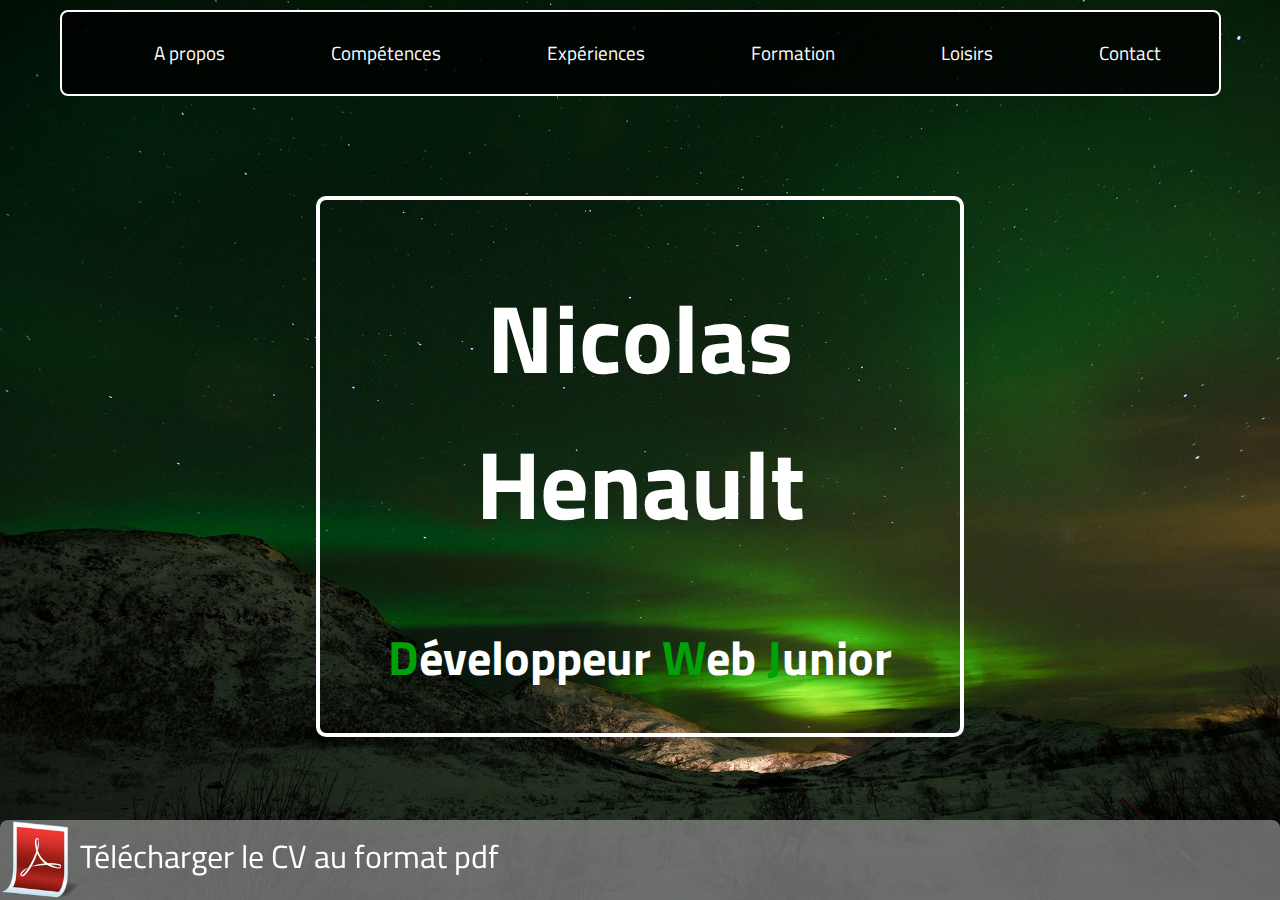
<file: index.html>
<!DOCTYPE html>
<html>
<head>
	<meta charset="utf-8">
	<meta name="description" content="Bienvenue sur la page d'accueil du CV de Nicolas Henault, développeur web junior!"/>
	<meta name="keywords" content="développeur web, CV, Nicolas Henault"/>
	<meta name="viewport" content="width=device-width, initial-scale=1.0">
	<link rel="stylesheet" type="text/css" href="css/style.css">
	<title>Accueil</title>
</head>
<body>
	<header>
		<nav id="nav_mobile">
            <a href="#nav_mobile" id="nav_mobile_burger"><img src="img/burger.png"></a>
            <div id="nav_mobile_content">
               <a href="" class="police_nav" id="nav_mobile_content_close">X</a>
                <a href="a_propos.html" class="police_nav">A propos</a>
				<a href="competences.html" class="police_nav">Compétences</a>
                <a href="experiences.html" class="police_nav">Expériences</a>
                <a href="formation.html" class="police_nav">Formation</a>
                <a href="loisirs.html" class="police_nav">Loisirs</a>
                <a href="contact.html" class="police_nav">Contact</a>
            </div>
        </nav>
        <nav id="nav_normale">
            <ul>
                <li><a href="a_propos.html" class="police_nav">A propos</a></li>
				<li><a href="competences.html" class="police_nav">Compétences</a></li>
				<li><a href="experiences.html" class="police_nav">Expériences</a></li>
				<li><a href="formation.html" class="police_nav">Formation</a></li>
				<li><a href="loisirs.html" class="police_nav">Loisirs</a></li>
				<li><a href="contact.html" class="police_nav">Contact</a></li>
            </ul>
        </nav>		
	</header>
	<main>
		<h1>Nicolas Henault</h1>
		<h2><span>D</span>éveloppeur <span>W</span>eb <span>J</span>unior</h2>
	</main>
	<footer>
		<a href="cv_nicolashenault.pdf"><img src="img/pdf1.png">Télécharger le CV au format pdf</a> 
		
	</footer>
</body>
</html>
</file>
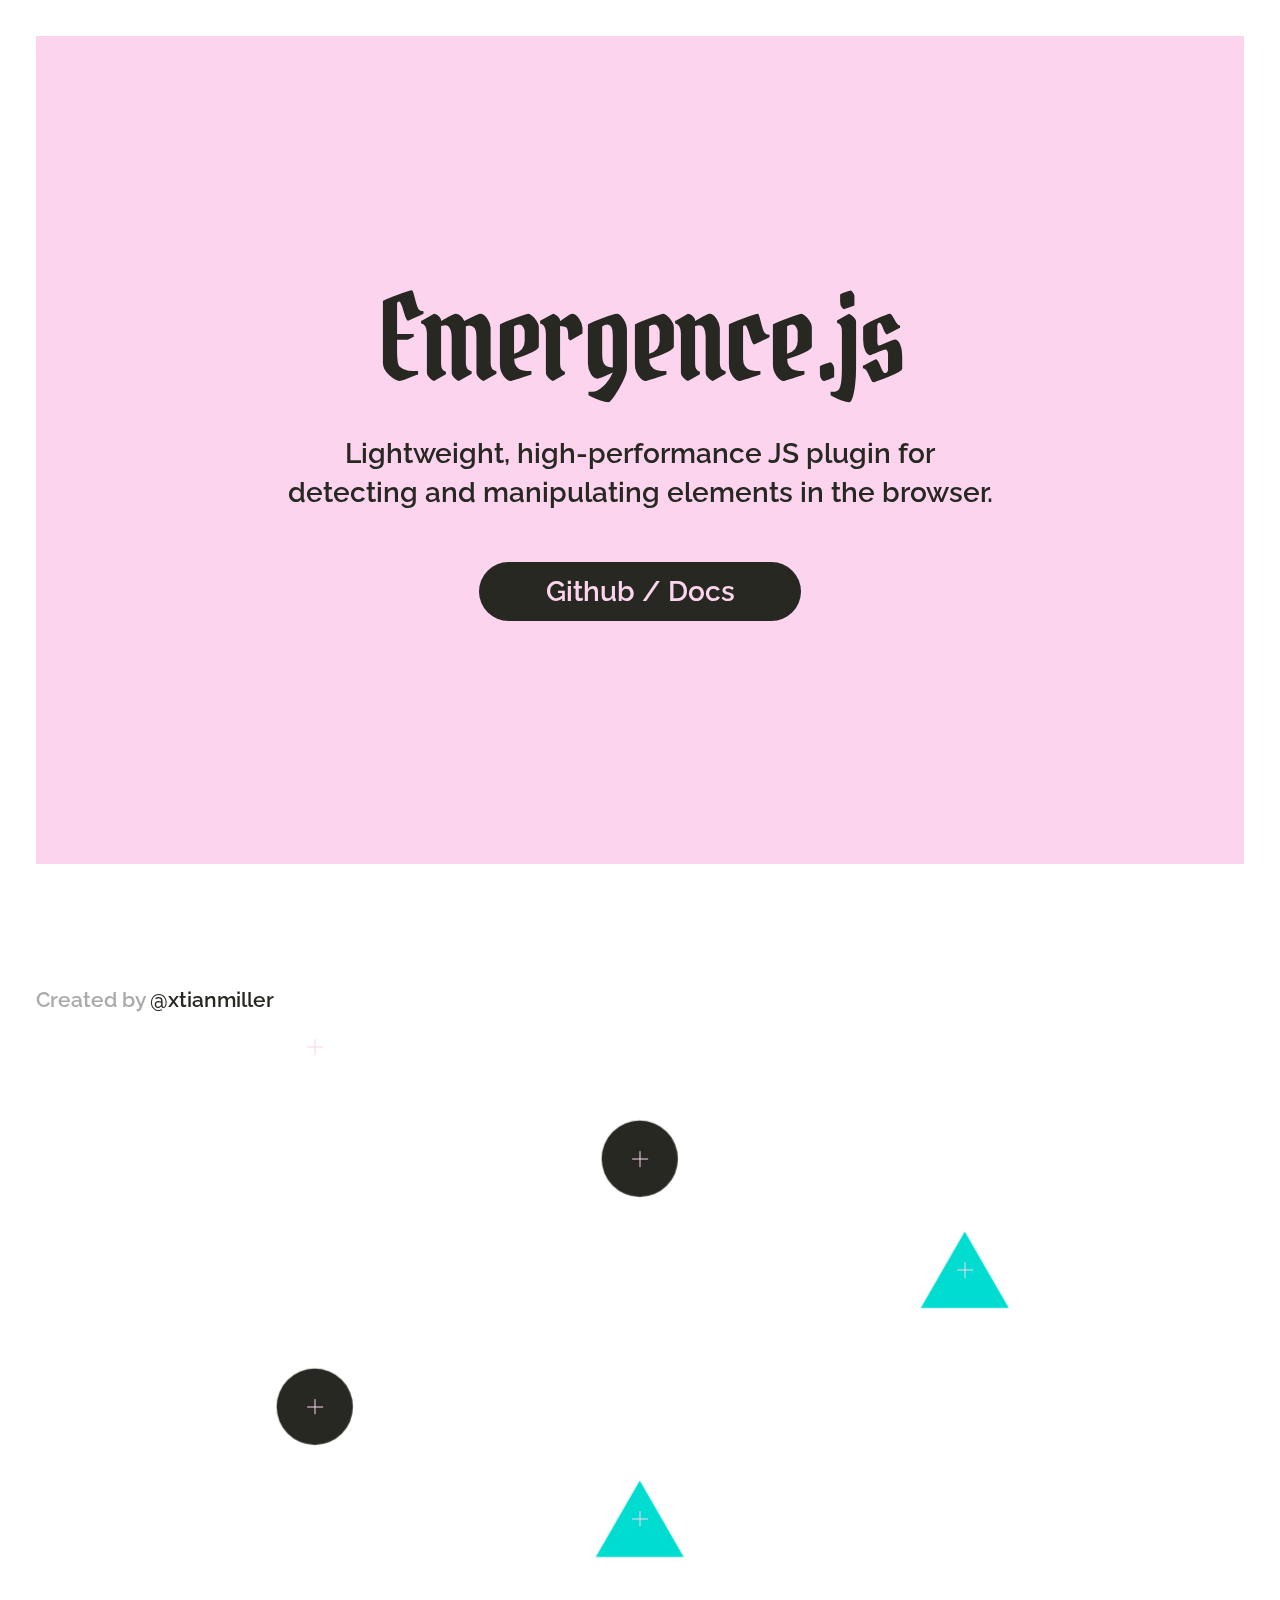
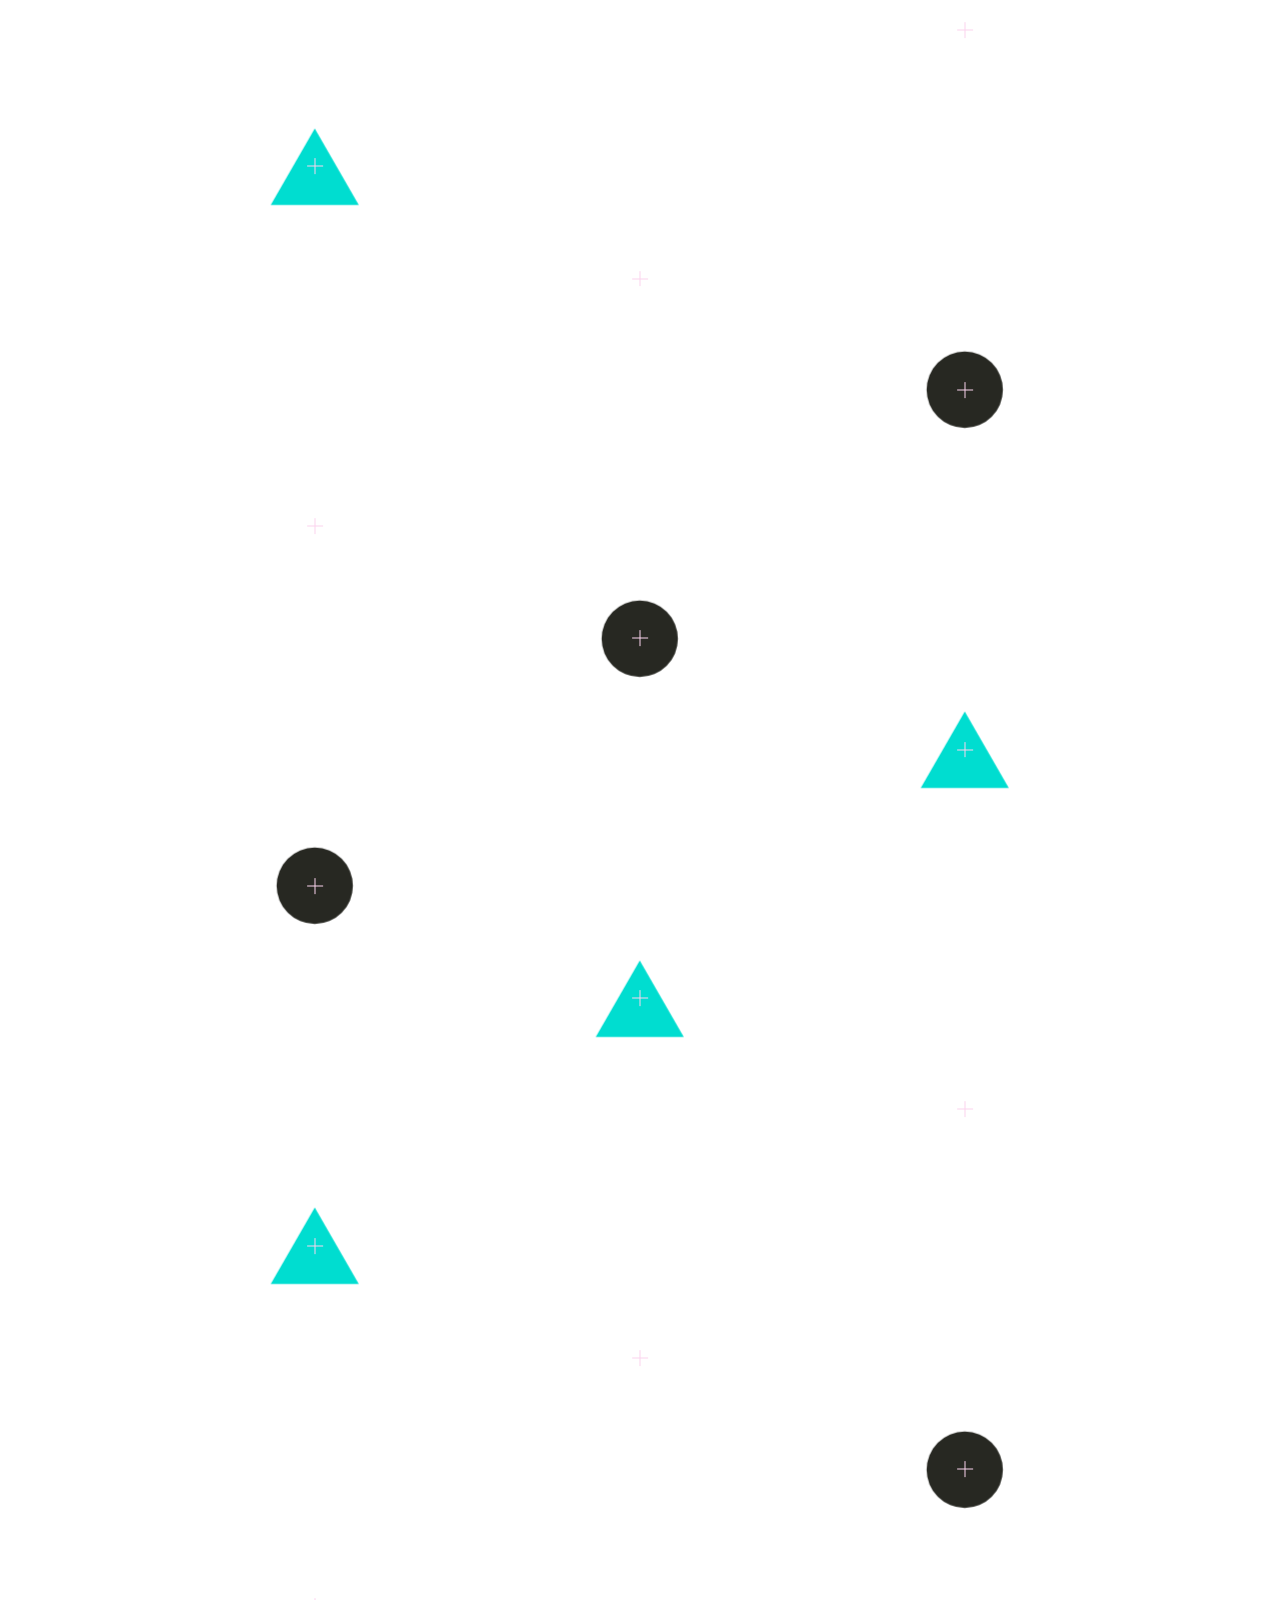
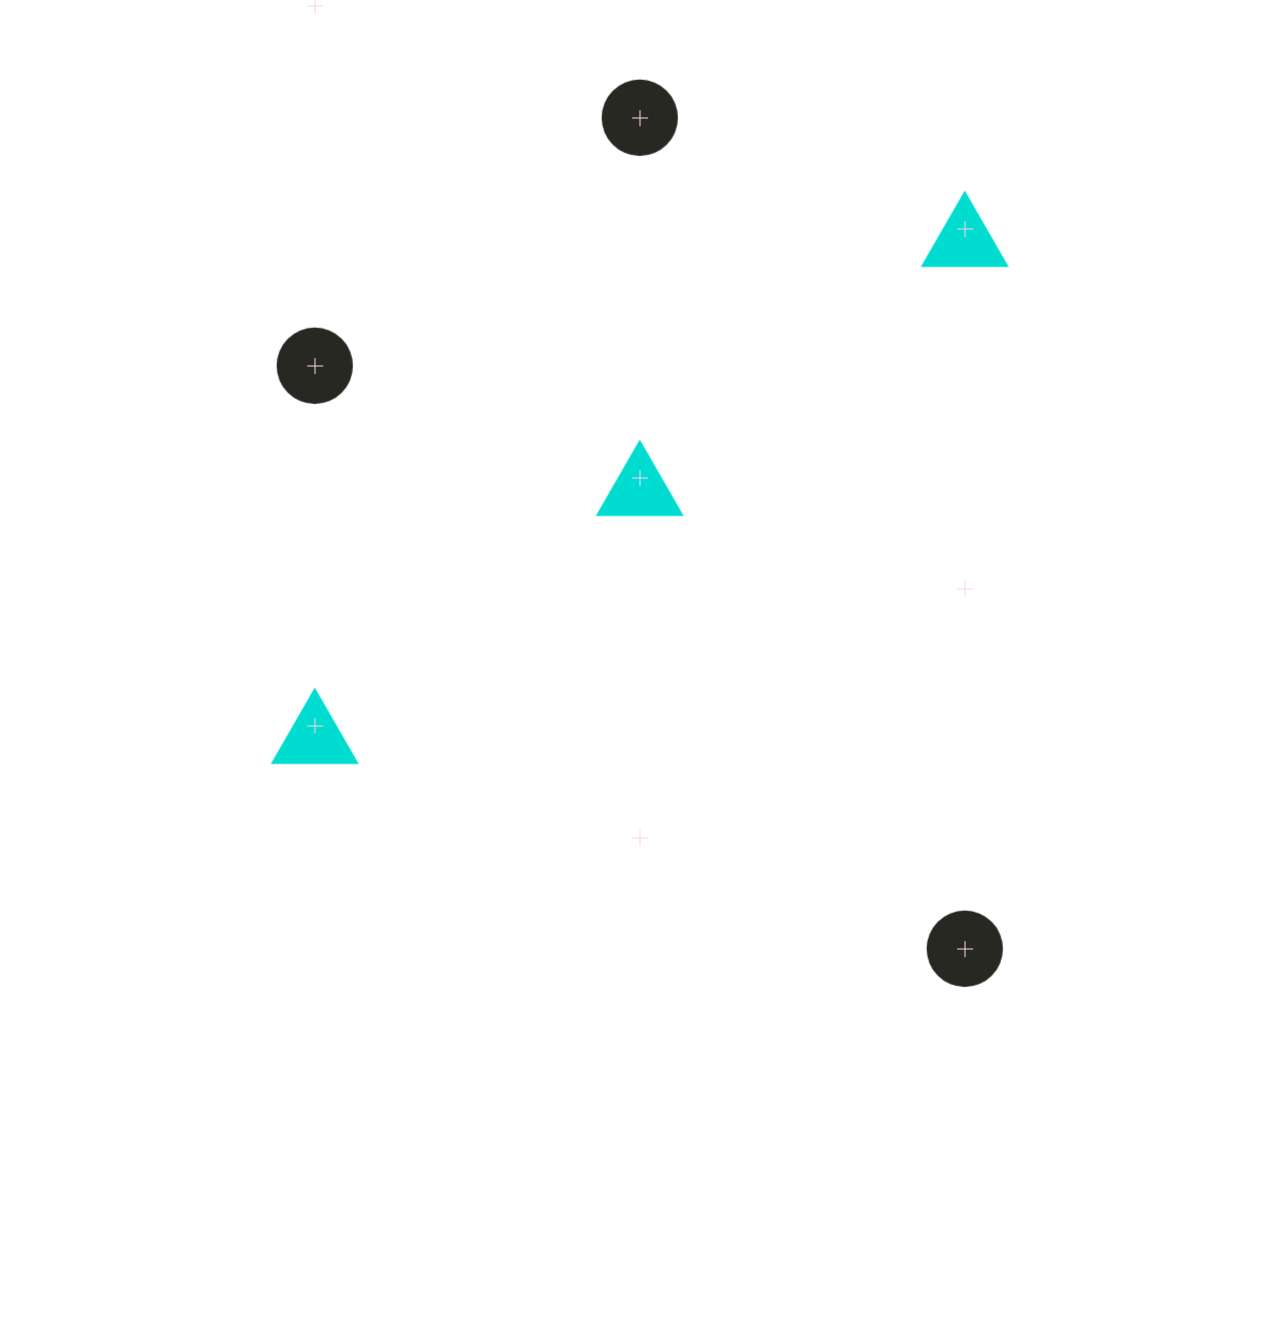
<file: js/emergence.js-master/docs/index.html>
<!DOCTYPE html>
<html lang="en">
<head>
	<meta charset="UTF-8">
	<meta http-equiv="X-UA-Compatible" content="IE=edge">
	<meta name="viewport" content="width=device-width, initial-scale=1.0">
	<link rel="dns-prefetch" href="//www.google-analytics.com">
	<link rel="dns-prefetch" href="//www.googletagmanager.com">
	<title>Emergence.js | Detect element visibility in the browser</title>
	<meta name="description" content="Emergence.js is a lightweight, high-performance JS plugin for detecting and manipulating elements in the browser.">
	<meta name="keywords" content="emergence, emerging, javascript, js, css, plugin, utility, reveal, scroll, light, resize, animate, animation, trigger, element, manipulate, visibility, visible, ie8, ie9, ie10, ie11, edge, chrome, firefox, safari, mobile, hidden">
	<meta name="twitter:card" content="summary_large_image" />
	<meta name="twitter:site" content="@xtianmiller" />
	<meta name="twitter:creator" content="@xtianmiller" />
	<meta name="twitter:image" content="https://xtianmiller.github.io/emergence.js/dist/images/emergence-card.png" />
	<meta name="twitter:description" content="Lightweight, high-performance JS plugin for detecting and manipulating elements in the browser." />
	<meta property="og:url" content="https://xtianmiller.github.io/emergence.js" />
	<meta property="og:site_name" content="Emergence.js" />
	<meta property="og:title" content="Emergence.js" />
	<meta property="og:description" content="Lightweight, high-performance JS plugin for detecting and manipulating elements in the browser." />
	<meta property="og:image" content="https://xtianmiller.github.io/emergence.js/dist/images/emergence-card.png" />
	<link rel="stylesheet" type="text/css" href="dist/css/demo.min.css">
  <link rel="shortcut icon" href="dist/images/favicon.ico">
  <link rel="apple-touch-icon-precomposed" href="dist/images/apple-touch-icon-152x152.png">
  <link href="https://fonts.googleapis.com/css?family=Raleway:600|Pirata+One" rel="stylesheet">
	<script async src="https://www.googletagmanager.com/gtag/js?id=UA-109159686-1"></script>
	<script>
	  window.dataLayer = window.dataLayer || [];
	  function gtag(){dataLayer.push(arguments);}
	  gtag('js', new Date());
	  gtag('config', 'UA-109159686-1');
	</script>
</head>
<body>
	<div class="page">
		<div class="page__content">
			<header class="header">
				<div class="logo">Emergence.js</div>
				<a href="https://github.com/xtianmiller/emergence.js" class="btn btn--small" target="_blank">Github / Docs</a>
			</header>
			<div class="fullscreen">
				<div class="container">
					<h1>Emergence.js</h1>
					<p>
						Lightweight, high-performance JS plugin for detecting and manipulating elements in the browser.
					</p>
					<a href="https://github.com/xtianmiller/emergence.js" class="btn" target="_blank">Github / Docs</a>
				</div>
			</div>
			<div class="container container--fluid">
				<div class="column column1">
					<div class="shape shape--square" data-emergence="hidden">
						<div class="shape__svg">
							<svg width="240" height="240" viewBox="0 0 240 240" xmlns="http://www.w3.org/2000/svg"><title>square</title><g fill="none" fill-rule="evenodd"><path fill="#ffffff" d="M20 20h200v200H20z"/></g></svg>
						</div>
					</div>
					<div class="shape shape--circle" data-emergence="hidden">
						<div class="shape__svg">
							<svg width="240" height="240" viewBox="0 0 240 240" xmlns="http://www.w3.org/2000/svg"><title>circle</title><g fill="none" fill-rule="evenodd"><circle fill="#ffffff" cx="120" cy="120" r="104"/></g></svg>
						</div>
					</div>
					<div class="shape shape--triangle" data-emergence="hidden">
						<div class="shape__svg">
							<svg width="240" height="240" viewBox="0 0 240 240" xmlns="http://www.w3.org/2000/svg"><title>triangle</title><g fill="none" fill-rule="evenodd"><path fill="#ffffff" d="M120 16l120 208H0"/></g></svg>
						</div>
					</div>
					<div class="shape shape--square" data-emergence="hidden">
						<div class="shape__svg">
							<svg width="240" height="240" viewBox="0 0 240 240" xmlns="http://www.w3.org/2000/svg"><title>square</title><g fill="none" fill-rule="evenodd"><path fill="#ffffff" d="M20 20h200v200H20z"/></g></svg>
						</div>
					</div>
					<div class="shape shape--circle" data-emergence="hidden">
						<div class="shape__svg">
							<svg width="240" height="240" viewBox="0 0 240 240" xmlns="http://www.w3.org/2000/svg"><title>circle</title><g fill="none" fill-rule="evenodd"><circle fill="#ffffff" cx="120" cy="120" r="104"/></g></svg>
						</div>
					</div>
					<div class="shape shape--triangle" data-emergence="hidden">
						<div class="shape__svg">
							<svg width="240" height="240" viewBox="0 0 240 240" xmlns="http://www.w3.org/2000/svg"><title>triangle</title><g fill="none" fill-rule="evenodd"><path fill="#ffffff" d="M120 16l120 208H0"/></g></svg>
						</div>
					</div>
					<div class="shape shape--square" data-emergence="hidden">
						<div class="shape__svg">
							<svg width="240" height="240" viewBox="0 0 240 240" xmlns="http://www.w3.org/2000/svg"><title>square</title><g fill="none" fill-rule="evenodd"><path fill="#ffffff" d="M20 20h200v200H20z"/></g></svg>
						</div>
					</div>
					<div class="shape shape--circle" data-emergence="hidden">
						<div class="shape__svg">
							<svg width="240" height="240" viewBox="0 0 240 240" xmlns="http://www.w3.org/2000/svg"><title>circle</title><g fill="none" fill-rule="evenodd"><circle fill="#ffffff" cx="120" cy="120" r="104"/></g></svg>
						</div>
					</div>
					<div class="shape shape--triangle" data-emergence="hidden">
						<div class="shape__svg">
							<svg width="240" height="240" viewBox="0 0 240 240" xmlns="http://www.w3.org/2000/svg"><title>triangle</title><g fill="none" fill-rule="evenodd"><path fill="#ffffff" d="M120 16l120 208H0"/></g></svg>
						</div>
					</div>
				</div>
				<div class="column column2">
					<div class="shape shape--circle" data-emergence="hidden">
						<div class="shape__svg">
							<svg width="240" height="240" viewBox="0 0 240 240" xmlns="http://www.w3.org/2000/svg"><title>circle</title><g fill="none" fill-rule="evenodd"><circle fill="#ffffff" cx="120" cy="120" r="104"/></g></svg>
						</div>
					</div>
					<div class="shape shape--triangle" data-emergence="hidden">
						<div class="shape__svg">
							<svg width="240" height="240" viewBox="0 0 240 240" xmlns="http://www.w3.org/2000/svg"><title>triangle</title><g fill="none" fill-rule="evenodd"><path fill="#ffffff" d="M120 16l120 208H0"/></g></svg>
						</div>
					</div>
					<div class="shape shape--square" data-emergence="hidden">
						<div class="shape__svg">
							<svg width="240" height="240" viewBox="0 0 240 240" xmlns="http://www.w3.org/2000/svg"><title>square</title><g fill="none" fill-rule="evenodd"><path fill="#ffffff" d="M20 20h200v200H20z"/></g></svg>
						</div>
					</div>
					<div class="shape shape--circle" data-emergence="hidden">
						<div class="shape__svg">
							<svg width="240" height="240" viewBox="0 0 240 240" xmlns="http://www.w3.org/2000/svg"><title>circle</title><g fill="none" fill-rule="evenodd"><circle fill="#ffffff" cx="120" cy="120" r="104"/></g></svg>
						</div>
					</div>
					<div class="shape shape--triangle" data-emergence="hidden">
						<div class="shape__svg">
							<svg width="240" height="240" viewBox="0 0 240 240" xmlns="http://www.w3.org/2000/svg"><title>triangle</title><g fill="none" fill-rule="evenodd"><path fill="#ffffff" d="M120 16l120 208H0"/></g></svg>
						</div>
					</div>
					<div class="shape shape--square" data-emergence="hidden">
						<div class="shape__svg">
							<svg width="240" height="240" viewBox="0 0 240 240" xmlns="http://www.w3.org/2000/svg"><title>square</title><g fill="none" fill-rule="evenodd"><path fill="#ffffff" d="M20 20h200v200H20z"/></g></svg>
						</div>
					</div>
					<div class="shape shape--circle" data-emergence="hidden">
						<div class="shape__svg">
							<svg width="240" height="240" viewBox="0 0 240 240" xmlns="http://www.w3.org/2000/svg"><title>circle</title><g fill="none" fill-rule="evenodd"><circle fill="#ffffff" cx="120" cy="120" r="104"/></g></svg>
						</div>
					</div>
					<div class="shape shape--triangle" data-emergence="hidden">
						<div class="shape__svg">
							<svg width="240" height="240" viewBox="0 0 240 240" xmlns="http://www.w3.org/2000/svg"><title>triangle</title><g fill="none" fill-rule="evenodd"><path fill="#ffffff" d="M120 16l120 208H0"/></g></svg>
						</div>
					</div>
					<div class="shape shape--square" data-emergence="hidden">
						<div class="shape__svg">
							<svg width="240" height="240" viewBox="0 0 240 240" xmlns="http://www.w3.org/2000/svg"><title>square</title><g fill="none" fill-rule="evenodd"><path fill="#ffffff" d="M20 20h200v200H20z"/></g></svg>
						</div>
					</div>
				</div>
				<div class="column column3">
					<div class="shape shape--triangle" data-emergence="hidden">
						<div class="shape__svg">
							<svg width="240" height="240" viewBox="0 0 240 240" xmlns="http://www.w3.org/2000/svg"><title>triangle</title><g fill="none" fill-rule="evenodd"><path fill="#ffffff" d="M120 16l120 208H0"/></g></svg>
						</div>
					</div>
					<div class="shape shape--square" data-emergence="hidden">
						<div class="shape__svg">
							<svg width="240" height="240" viewBox="0 0 240 240" xmlns="http://www.w3.org/2000/svg"><title>square</title><g fill="none" fill-rule="evenodd"><path fill="#ffffff" d="M20 20h200v200H20z"/></g></svg>
						</div>
					</div>
					<div class="shape shape--circle" data-emergence="hidden">
						<div class="shape__svg">
							<svg width="240" height="240" viewBox="0 0 240 240" xmlns="http://www.w3.org/2000/svg"><title>circle</title><g fill="none" fill-rule="evenodd"><circle fill="#ffffff" cx="120" cy="120" r="104"/></g></svg>
						</div>
					</div>
					<div class="shape shape--triangle" data-emergence="hidden">
						<div class="shape__svg">
							<svg width="240" height="240" viewBox="0 0 240 240" xmlns="http://www.w3.org/2000/svg"><title>triangle</title><g fill="none" fill-rule="evenodd"><path fill="#ffffff" d="M120 16l120 208H0"/></g></svg>
						</div>
					</div>
					<div class="shape shape--square" data-emergence="hidden">
						<div class="shape__svg">
							<svg width="240" height="240" viewBox="0 0 240 240" xmlns="http://www.w3.org/2000/svg"><title>square</title><g fill="none" fill-rule="evenodd"><path fill="#ffffff" d="M20 20h200v200H20z"/></g></svg>
						</div>
					</div>
					<div class="shape shape--circle" data-emergence="hidden">
						<div class="shape__svg">
							<svg width="240" height="240" viewBox="0 0 240 240" xmlns="http://www.w3.org/2000/svg"><title>circle</title><g fill="none" fill-rule="evenodd"><circle fill="#ffffff" cx="120" cy="120" r="104"/></g></svg>
						</div>
					</div>
					<div class="shape shape--triangle" data-emergence="hidden">
						<div class="shape__svg">
							<svg width="240" height="240" viewBox="0 0 240 240" xmlns="http://www.w3.org/2000/svg"><title>triangle</title><g fill="none" fill-rule="evenodd"><path fill="#ffffff" d="M120 16l120 208H0"/></g></svg>
						</div>
					</div>
					<div class="shape shape--square" data-emergence="hidden">
						<div class="shape__svg">
							<svg width="240" height="240" viewBox="0 0 240 240" xmlns="http://www.w3.org/2000/svg"><title>square</title><g fill="none" fill-rule="evenodd"><path fill="#ffffff" d="M20 20h200v200H20z"/></g></svg>
						</div>
					</div>
					<div class="shape shape--circle" data-emergence="hidden">
						<div class="shape__svg">
							<svg width="240" height="240" viewBox="0 0 240 240" xmlns="http://www.w3.org/2000/svg"><title>circle</title><g fill="none" fill-rule="evenodd"><circle fill="#ffffff" cx="120" cy="120" r="104"/></g></svg>
						</div>
					</div>
				</div>
			</div>
			<footer class="footer">
				<p>
					Created by <a href="https://twitter.com/xtianmiller" target="_blank">@xtianmiller</a>
				</p>
			</footer>
		</div>
		<div class="offset offset__top"></div>
		<div class="offset offset__bottom"></div>
		<div class="page__bg"></div>
	</div>
	<script src="dist/js/emergence.min.js"></script>
	<script>
		emergence.init({
		  reset: true,
		  handheld: true,
		  elemCushion: 0.50,
		  offsetTop: 100,
		  offsetBottom: 100,
		  throttle: 300
		});
	</script>
	<script src="dist/js/demo.min.js"></script>
</body>
</file>
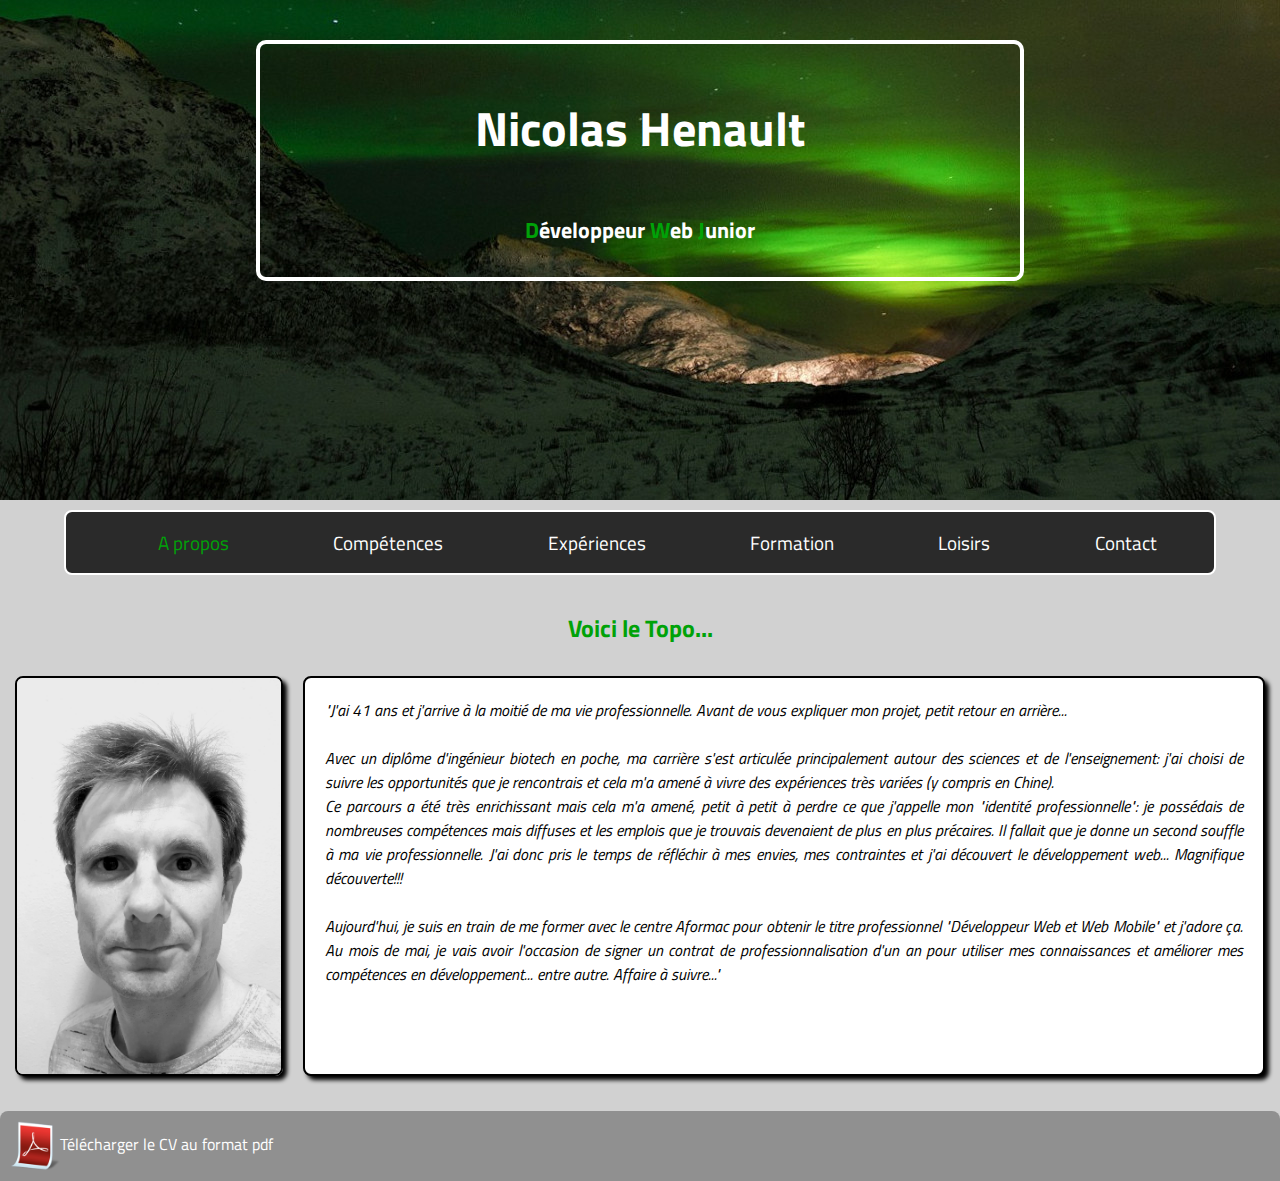
<file: a_propos.html>
<!DOCTYPE html>
<html>

<head>
    <meta charset="utf-8">
    <meta name="description" content="Bienvenue sur la page à propos du CV de Nicolas Henault, développeur web junior!" />
    <meta name="keywords" content="développeur web, CV, Nicolas Henault, à propos" />
    <meta name="viewport" content="width=device-width, initial-scale=1.0">
    <link rel="stylesheet" type="text/css" href="css/commonstyle.css">
    <script src="https://ajax.googleapis.com/ajax/libs/jquery/1.12.4/jquery.min.js"></script>
    <script src="js/scriptjquery.js"></script>
    <title>A propos</title>
</head>

<body>
    <header>
        <div id="banniere">
            <div id="logo">
                <h3>Nicolas Henault</h3>
                <h4><span>D</span>éveloppeur <span>W</span>eb <span>J</span>unior</h4>
            </div>
        </div>
        <nav id="nav_mobile">
            <input type="checkbox" id="hamburger1" />
            <label for="hamburger1"></label>
            <ul class="nav-links">
                <li><a href="a_propos.html" class="active">A propos</a></li>
                <li><a href="competences.html">Compétences</a></li>
                <li><a href="experiences.html">Expériences</a></li>
                <li><a href="formation.html">Formation</a></li>
                <li><a href="loisirs.html">Loisirs</a></li>
                <li><a href="contact.html">Contact</a></li>
            </ul>            
        </nav>
        <nav id="nav_normale">
            <ul>
                <li><a href="a_propos.html" class="active" class="police_nav">A propos</a></li>                
                <li><a href="competences.html" class="police_nav">Compétences</a></li>
                <li><a href="experiences.html" class="police_nav">Expériences</a></li>
                <li><a href="formation.html" class="police_nav">Formation</a></li>
                <li><a href="loisirs.html" class="police_nav" >Loisirs</a></li>
                <li><a href="contact.html" class="police_nav">Contact</a></li>
            </ul>
        </nav>
    </header>
    <h1>A propos</h1>
    <main id="main_apropos">        
        <h2>Voici le Topo...</h2>
        <div id="topo_flex">
           <img src="img/nico.jpg" id="topo_img"/>
            <p id="topo">"J'ai 41 ans et j'arrive à la moitié de ma vie professionnelle. Avant de vous expliquer mon projet, petit retour en arrière... </br></br>Avec un diplôme d'ingénieur biotech en poche, ma carrière s'est articulée principalement autour des sciences et de l'enseignement: j'ai choisi de suivre les opportunités que je rencontrais et cela m'a amené à vivre des expériences très variées (y compris en Chine). </br>Ce parcours a été très enrichissant mais cela m'a amené, petit à petit à perdre ce que j'appelle mon "identité professionnelle": je possédais de nombreuses compétences mais diffuses et les emplois que je trouvais devenaient de plus en plus précaires. Il fallait que je donne un second souffle à ma vie professionnelle. J'ai donc pris le temps de réfléchir à mes envies, mes contraintes et j'ai découvert le développement web... Magnifique découverte!!! </br></br>Aujourd'hui, je suis en train de me former avec le centre Aformac pour obtenir le titre professionnel "Développeur Web et Web Mobile" et j'adore ça. Au mois de mai, je vais avoir l'occasion de signer un contrat de professionnalisation d'un an pour utiliser mes connaissances et améliorer mes compétences en développement... entre autre. Affaire à suivre..."</p> 
        </div>
        
    </main>
    <footer>
        <a href="cv_nicolashenault.pdf"><img src="img/pdf1.png">Télécharger le CV au format pdf</a>
    </footer>

</body>

</html>
</file>
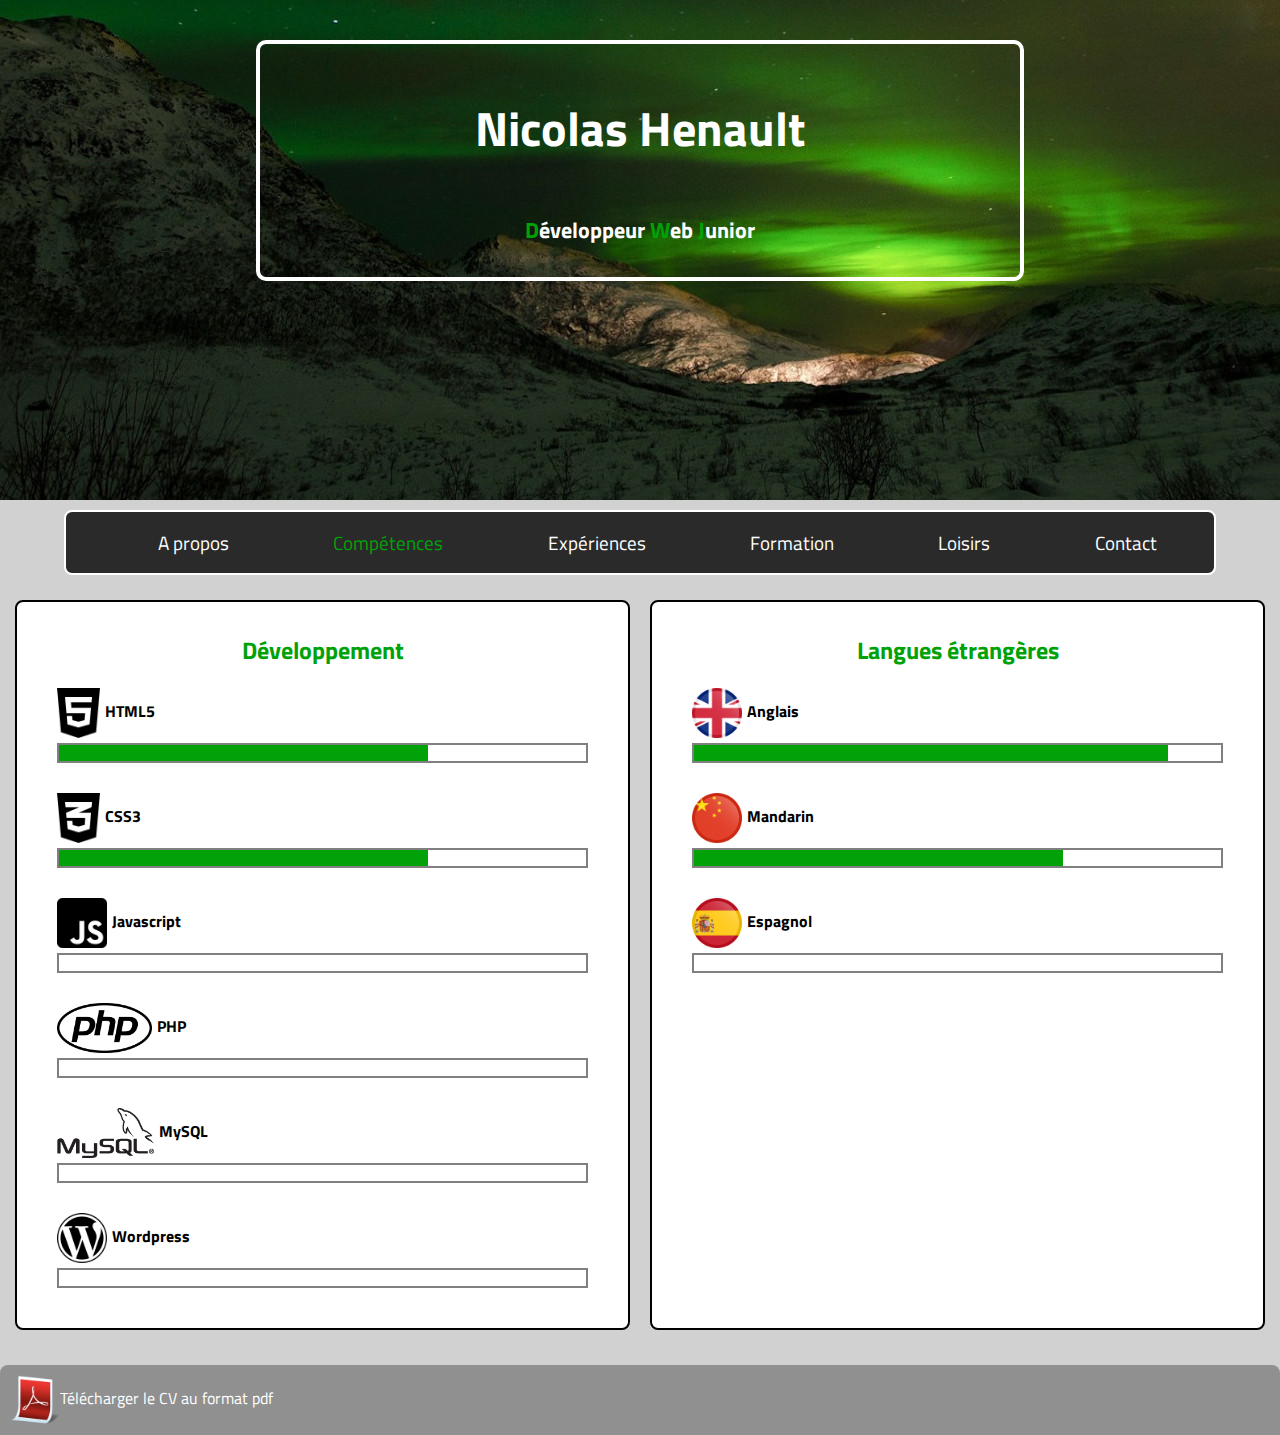
<file: competences.html>
<!DOCTYPE html>
<html>

<head>
    <meta charset="utf-8">
    <meta name="description" content="Bienvenue sur la page compétences du CV de Nicolas Henault, développeur web junior!" />
    <meta name="keywords" content="développeur web, CV, Nicolas Henault, compétences" />
    <meta name="viewport" content="width=device-width, initial-scale=1.0">
    <link rel="stylesheet" type="text/css" href="css/commonstyle.css">
    <script src="https://ajax.googleapis.com/ajax/libs/jquery/1.12.4/jquery.min.js"></script>
    <script src="js/scriptjquery.js"></script>
    <title>Compétences</title>
</head>

<body>
    <header>
        <div id="banniere">
          <div id="logo">
                <h3>Nicolas Henault</h3>
                <h4><span>D</span>éveloppeur <span>W</span>eb <span>J</span>unior</h4>
            </div>
        </div>
        <nav id="nav_mobile">
            <input type="checkbox" id="hamburger1" />
            <label for="hamburger1"></label>
            <ul class="nav-links">
                <li><a href="a_propos.html">A propos</a></li>
                <li><a href="competences.html" class="active">Compétences</a></li>
                <li><a href="experiences.html">Expériences</a></li>
                <li><a href="formation.html">Formation</a></li>
                <li><a href="loisirs.html">Loisirs</a></li>
                <li><a href="contact.html">Contact</a></li>
            </ul>            
        </nav>
        <nav id="nav_normale">
            <ul>
                <li><a href="a_propos.html" class="police_nav">A propos</a></li>                
                <li><a href="competences.html" class="active" class="police_nav">Compétences</a></li>
                <li><a href="experiences.html" class="police_nav">Expériences</a></li>
                <li><a href="formation.html" class="police_nav">Formation</a></li>
                <li><a href="loisirs.html" class="police_nav" >Loisirs</a></li>
                <li><a href="contact.html" class="police_nav">Contact</a></li>
            </ul>
        </nav>
    </header>
    <h1>Compétences</h1>
    <main id="skills">        
       <section>
           <h2>Développement</h2>
           <div>
               <div><img src="img/html5.png">HTML5</div>
               <div class="barre_fond"><div class="barre_prog" id="html" data-emergence="hidden"></div></div>
           </div>
           <div>
               <div><img src="img/css3.png">CSS3</div>
               <div class="barre_fond"><div class="barre_prog" id="css" data-emergence="hidden"></div></div>
           </div>
           <div>
               <div><img src="img/js.png">Javascript</div>
               <div class="barre_fond"><div class="barre_prog" id="js" data-emergence="hidden"></div></div>
           </div>
           <div>
               <div><img src="img/php.png">PHP</div>
               <div class="barre_fond"><div class="barre_prog" id=php data-emergence="hidden"></div></div>
           </div>
           <div>
               <div><img src="img/mysql.png">MySQL</div>
               <div class="barre_fond"><div class="barre_prog" id=mysql data-emergence="hidden"></div></div>
           </div>
           <div>
               <div><img src="img/wordpress.png">Wordpress</div>
               <div class="barre_fond"><div class="barre_prog" id="wordpress" data-emergence="hidden"></div></div>
           </div> 
        </section>      
        <section>
           <h2>Langues étrangères</h2>
           <div>
               <div><img src="img/anglais.png">Anglais</div>
               <div class="barre_fond"><div class="barre_prog" id="anglais" data-emergence="hidden"></div></div>
           </div>
           <div>
               <div><img src="img/mandarin.png">Mandarin</div>
               <div class="barre_fond"><div class="barre_prog" id="mandarin" data-emergence="hidden"></div></div>
           </div>
           <div>
               <div><img src="img/espagnol.png">Espagnol</div>
               <div class="barre_fond"><div class="barre_prog" id="espagnol" data-emergence="hidden"></div></div>
           </div>
       </section>  
    </main>
    <footer>
        <a href="cv_nicolashenault.pdf"><img src="img/pdf1.png">Télécharger le CV au format pdf</a>
    </footer>
    <script src="js/emergence.js-master/dist/emergence.min.js"></script>
</body>

</html>
</file>
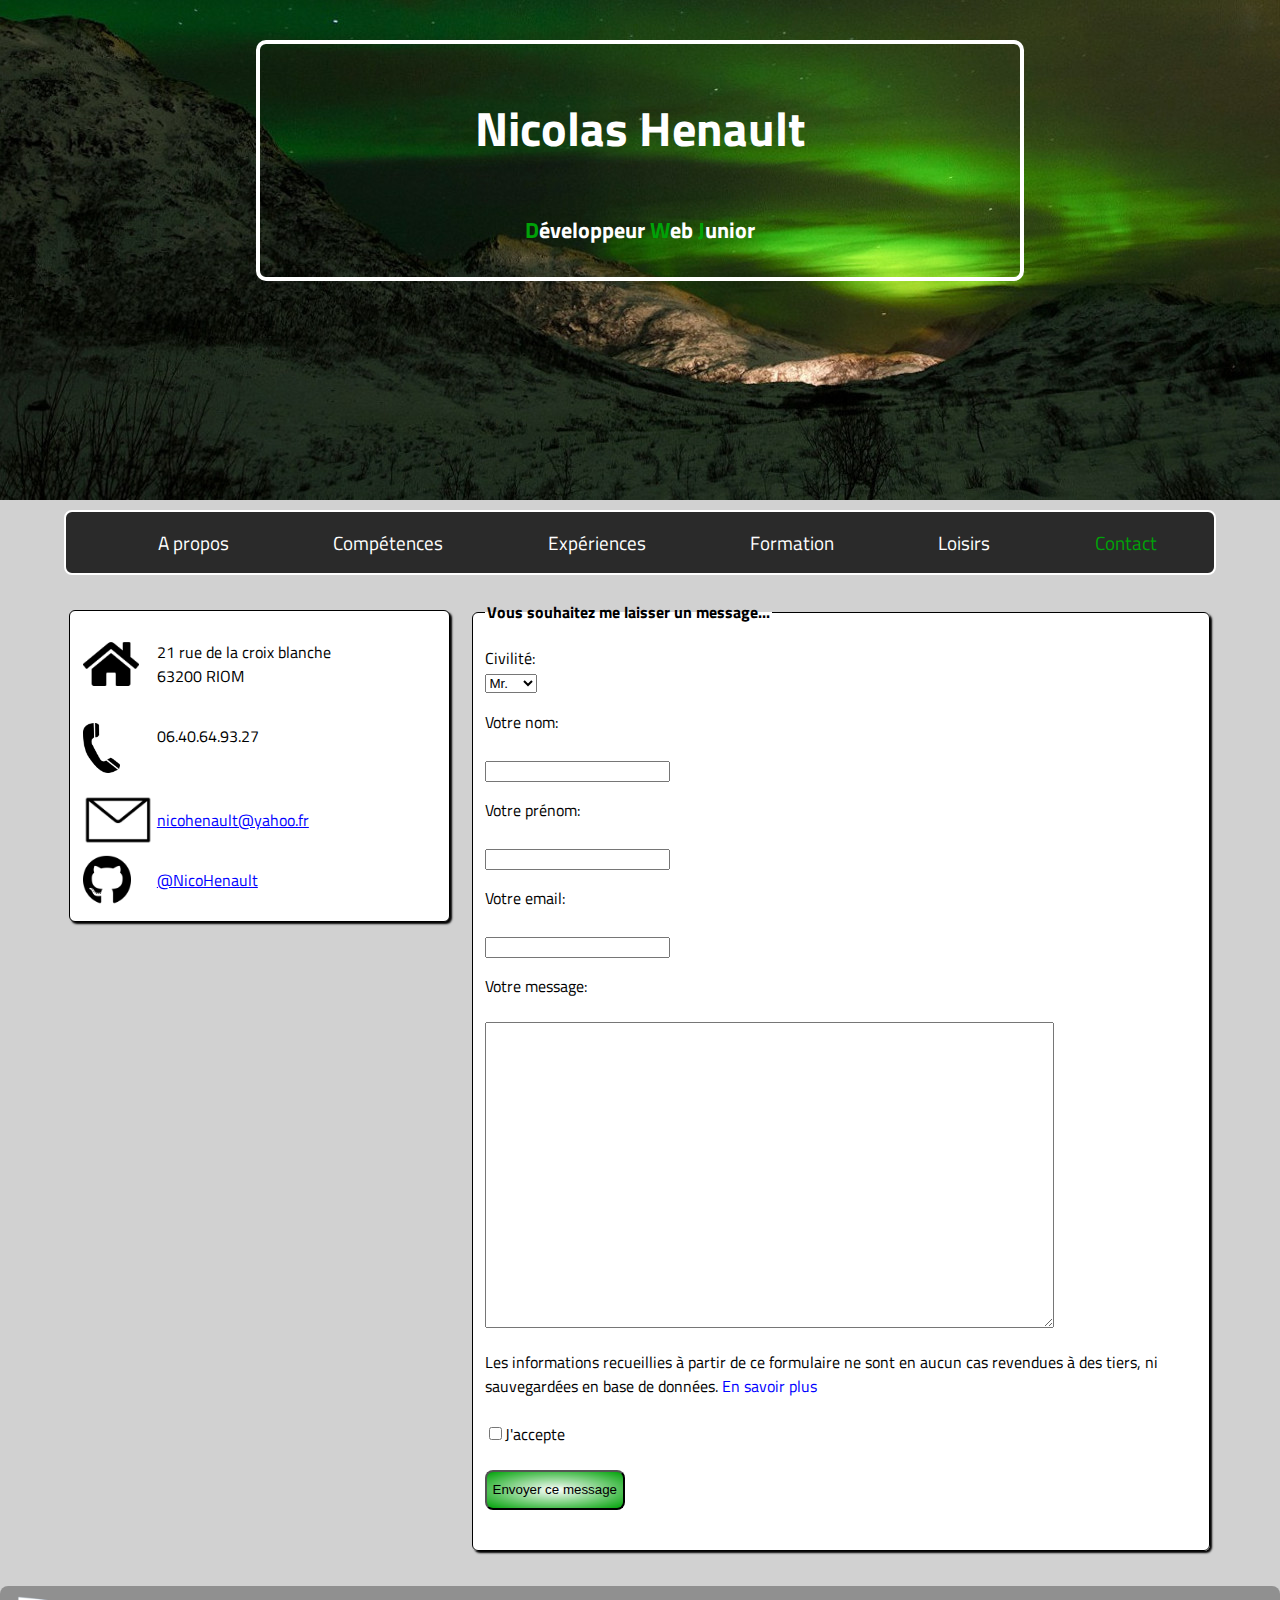
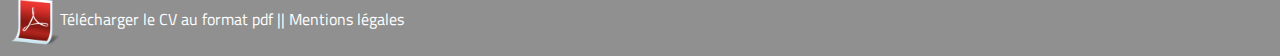
<file: contact.html>
<!DOCTYPE html>
<html>
<head>
	<meta charset="utf-8">
	<meta name="description" content="Bienvenue sur la page de contact du CV de Nicolas Henault, développeur web junior!"/>
	<meta name="keywords" content="développeur web, CV, Nicolas Henault, contact"/>
	<meta name="viewport" content="width=device-width, initial-scale=1.0">
	<link rel="stylesheet" type="text/css" href="css/commonstyle.css">
	<script src="https://ajax.googleapis.com/ajax/libs/jquery/1.12.4/jquery.min.js"></script>
    <script src="js/scriptjquery.js"></script>
	<title>Contact</title>
</head>
<body>
	<header>
		<div id="banniere">
			<div id="logo">
                <h3>Nicolas Henault</h3>
                <h4><span>D</span>éveloppeur <span>W</span>eb <span>J</span>unior</h4>
            </div>
		</div>
        <nav id="nav_mobile">
            <input type="checkbox" id="hamburger1" />
            <label for="hamburger1"></label>
            <ul class="nav-links">
                <li><a href="a_propos.html">A propos</a></li>
                <li><a href="competences.html">Compétences</a></li>
                <li><a href="experiences.html">Expériences</a></li>
                <li><a href="formation.html">Formation</a></li>
                <li><a href="loisirs.html">Loisirs</a></li>
                <li><a href="contact.html" class="active">Contact</a></li>
            </ul>            
        </nav>
        <nav id="nav_normale">
            <ul>
                <li><a href="a_propos.html" class="police_nav">A propos</a></li>
				<li><a href="competences.html" class="police_nav">Compétences</a></li>
				<li><a href="experiences.html" class="police_nav">Expériences</a></li>
				<li><a href="formation.html" class="police_nav">Formation</a></li>
				<li><a href="loisirs.html" class="police_nav">Loisirs</a></li>
				<li><a href="contact.html" class="active" class="police_nav">Contact</a></li>
            </ul>
        </nav>	
	</header>
	<h1>contact</h1>
	<main id="contact">		
        <div id="coordonnees">
			<table>
				<tr>
					<td><img src="img/home.png"></td>
					<td><p>21 rue de la croix blanche</br>63200 RIOM</p></td>
				</tr>
				<tr>
					<td><img src="img/tel.png"></td>
					<td><p>06.40.64.93.27</p></br></td>
				</tr>
				<tr>
					<td><img src="img/email.png"></td>
					<td><p><a href="mailto:nicohenault@yahoo.fr">nicohenault@yahoo.fr</a></p></td>
				</tr>
				<tr>
					<td><img src="img/github.png"></td>
					<td><p><a href="https://github.com/NicolasHenault">@NicoHenault</a></p></td>
				</tr>
			</table>			
		</div>
		<div id="formulaire">
		 <!-- method="post" action="function/envoi.php" onsubmit="return verifform1()" -->			
			<form id ="form1">
 			    <fieldset>
			        <legend>Vous souhaitez me laisser un message...</legend>
			        <p>
					<div for="civilite">Civilité:</div><select name="civilite" id="civilite">
						<option value="mr">Mr.</option>
						<option value="mme">Mme</option>
					</select>
                    </p>
                    <p>				
                        <div for="nom">Votre nom:</div><br>
                        <input type="text" name="nom" id="nom">
                    </p>
                    <p>
                        <div for="prenom">Votre prénom:</div><br>
                        <input type="text" name="prenom" id="prenom">
                    </p>
                    <p>
                        <div for="email">Votre email:</div><br>
                        <input type="email" name="email" id="email">
                    </p>
                    <p>
                        <div for="message">Votre message:</div><br>
                        <textarea name="message" id="message" rows="20" cols="30"></textarea>
                    </p>                    
                    <div id="conf">Les informations recueillies à partir de ce formulaire ne sont en aucun cas revendues à des tiers, ni sauvegardées en base de données.<span id="popup_conf"> En savoir plus</span></div><br>
                    <input type="checkbox" name="confidentialite" id="confidentialite">J'accepte<br><br>
                    <input type="submit" name="envoyer" value="Envoyer ce message" id="envoyer"><br>
                    <div id="result"></div>                    
			    </fieldset>				
			</form>					
		</div>
		
	</main>
	<div id="popup_conf_content">
			<img src="img/close.svg" class="close">
			<p>Je m’engage à ce que la collecte et le traitement de vos données, effectués à partir du site www.nicolas-henault.fr, soient conformes au règlement général sur la protection des données (RGPD) et à la loi Informatique et Libertés.</p>

			<p>Chaque formulaire ou téléservice limite la collecte des données personnelles au strict nécessaire (minimisation des données).</p>

			<p>Les informations recueillies via le formulaire de contact sont seulement et strictement utilisées par moi-même. Elles ne sont en aucun cas revendues à des tiers, ni sauvegardées en base de données. Les données sont reçues par mail et peuvent etre stockées sur notre serveur et logiciel mail.</p>

			<p>Pour toute information ou exercice de vos droits Informatique et Libertés sur les traitements de données personnelles gérés par moi-même, merci de me contacter.</p>
		</div>
		<div id="opacite"></div>
	<footer>
		<a href="cv_nicolashenault.pdf"><img src="img/pdf1.png">Télécharger le CV au format pdf</a>
		<div id="ml"> || Mentions légales</div>
		<div id="mentionslegales">
			<img src="img/close.svg" class="close">
			<h2>Informations légales</h2>
<h3>1. Présentation du site.</h3>
<p>En vertu de l'article 6 de la loi n° 2004-575 du 21 juin 2004 pour la confiance dans l'économie numérique, il est précisé aux utilisateurs du site <a href="http://www.nicolas-henault.fr/">www.nicolas-henault.fr</a> l'identité des différents intervenants dans le cadre de sa réalisation et de son suivi :</p>
<p><strong>Propriétaire</strong> : Nicolas Henault – particulier – 21 rue de la croix blanche - 63200 Riom<br />
<strong>Créateur</strong>  : <a href="http://www.nicolas-henault.fr/">Nicolas Henault</a><br />
<strong>Responsable publication</strong> : Nicolas Henault – nicohenault@yahoo.fr<br />
Le responsable publication est une personne physique ou une personne morale.<br />
<strong>Webmaster</strong> : Nicolas Henault – nicohenault@yahoo.fr<br />
<strong>Hébergeur</strong> : ovh – 2 rue Kellermann - 59100 Roubaix<br />
Crédits : <br />
Le modèle de mentions légales est offert par Subdelirium.com <a target="_blank" href="https://www.subdelirium.com/generateur-de-mentions-legales/" alt="Modèle de mentions légales">Modèle de mentions légales</a></p>

<h3>2. Conditions générales d’utilisation du site et des services proposés.</h3>
<p>L’utilisation du site <a href="http://www.nicolas-henault.fr/">www.nicolas-henault.fr</a> implique l’acceptation pleine et entière des conditions générales d’utilisation ci-après décrites. Ces conditions d’utilisation sont susceptibles d’être modifiées ou complétées à tout moment, les utilisateurs du site <a href="http://www.nicolas-henault.fr/">www.nicolas-henault.fr</a> sont donc invités à les consulter de manière régulière.</p>
<p>Ce site est normalement accessible à tout moment aux utilisateurs. Une interruption pour raison de maintenance technique peut être toutefois décidée par Nicolas Henault, qui s’efforcera alors de communiquer préalablement aux utilisateurs les dates et heures de l’intervention.</p>
<p>Le site <a href="http://www.nicolas-henault.fr/">www.nicolas-henault.fr</a> est mis à jour régulièrement par Nicolas Henault. De la même façon, les mentions légales peuvent être modifiées à tout moment : elles s’imposent néanmoins à l’utilisateur qui est invité à s’y référer le plus souvent possible afin d’en prendre connaissance.</p>
<h3>3. Description des services fournis.</h3>
<p>Le site <a href="http://www.nicolas-henault.fr/">www.nicolas-henault.fr</a> a pour objet de fournir une information concernant l’ensemble des activités de la société.</p>
<p>Nicolas Henault s’efforce de fournir sur le site <a href="http://www.nicolas-henault.fr/">www.nicolas-henault.fr</a> des informations aussi précises que possible. Toutefois, il ne pourra être tenue responsable des omissions, des inexactitudes et des carences dans la mise à jour, qu’elles soient de son fait ou du fait des tiers partenaires qui lui fournissent ces informations.</p>
<p>Tous les informations indiquées sur le site <a href="http://www.nicolas-henault.fr/">www.nicolas-henault.fr</a> sont données à titre indicatif, et sont susceptibles d’évoluer. Par ailleurs, les renseignements figurant sur le site <a href="http://www.nicolas-henault.fr/">www.nicolas-henault.fr</a> ne sont pas exhaustifs. Ils sont donnés sous réserve de modifications ayant été apportées depuis leur mise en ligne.</p>
<h3>4. Limitations contractuelles sur les données techniques.</h3>
<p>Le site utilise la technologie JavaScript.</p>
<p>Le site Internet ne pourra être tenu responsable de dommages matériels liés à l’utilisation du site. De plus, l’utilisateur du site s’engage à accéder au site en utilisant un matériel récent, ne contenant pas de virus et avec un navigateur de dernière génération mis-à-jour</p>
<h3>5. Propriété intellectuelle et contrefaçons.</h3>
<p>Nicolas Henault est propriétaire des droits de propriété intellectuelle ou détient les droits d’usage sur tous les éléments accessibles sur le site, notamment les textes, images, graphismes, logo, icônes, sons, logiciels.</p>
<p>Toute reproduction, représentation, modification, publication, adaptation de tout ou partie des éléments du site, quel que soit le moyen ou le procédé utilisé, est interdite, sauf autorisation écrite préalable de : Nicolas Henault.</p>
<p>Toute exploitation non autorisée du site ou de l’un quelconque des éléments qu’il contient sera considérée comme constitutive d’une contrefaçon et poursuivie conformément aux dispositions des articles L.335-2 et suivants du Code de Propriété Intellectuelle.</p>
<h3>6. Limitations de responsabilité.</h3>
<p>Nicolas Henault ne pourra être tenue responsable des dommages directs et indirects causés au matériel de l’utilisateur, lors de l’accès au site www.nicolas-henault.fr, et résultant soit de l’utilisation d’un matériel ne répondant pas aux spécifications indiquées au point 4, soit de l’apparition d’un bug ou d’une incompatibilité.</p>
<p>Nicolas Henault ne pourra également être tenue responsable des dommages indirects (tels par exemple qu’une perte de marché ou perte d’une chance) consécutifs à l’utilisation du site <a href="http://www.nicolas-henault.fr/">www.nicolas-henault.fr</a>.</p>
<p>Des espaces interactifs (possibilité de poser des questions dans l’espace contact) sont à la disposition des utilisateurs. Nicolas Henault se réserve le droit de supprimer, sans mise en demeure préalable, tout contenu déposé dans cet espace qui contreviendrait à la législation applicable en France, en particulier aux dispositions relatives à la protection des données. Le cas échéant, Nicolas Henault se réserve également la possibilité de mettre en cause la responsabilité civile et/ou pénale de l’utilisateur, notamment en cas de message à caractère raciste, injurieux, diffamant, ou pornographique, quel que soit le support utilisé (texte, photographie…).</p>
<h3>7. Gestion des données personnelles.</h3>
<p>En France, les données personnelles sont notamment protégées par la loi n° 78-87 du 6 janvier 1978, la loi n° 2004-801 du 6 août 2004, l'article L. 226-13 du Code pénal et la Directive Européenne du 24 octobre 1995.</p>
<p>A l'occasion de l'utilisation du site <a href="http://www.nicolas-henault.fr/">www.nicolas-henault.fr</a>, peuvent êtres recueillies : l'URL des liens par l'intermédiaire desquels l'utilisateur a accédé au site <a href="http://www.nicolas-henault.fr/">www.nicolas-henault.fr</a>, le fournisseur d'accès de l'utilisateur, l'adresse de protocole Internet (IP) de l'utilisateur.</p>
<p> En tout état de cause Nicolas Henault ne collecte des informations personnelles relatives à l'utilisateur que pour le besoin de certains services proposés par le site <a href="http://www.nicolas-henault.fr/">www.nicolas-henault.fr</a>. L'utilisateur fournit ces informations en toute connaissance de cause, notamment lorsqu'il procède par lui-même à leur saisie. Il est alors précisé à l'utilisateur du site <a href="http://www.nicolas-henault.fr/">www.nicolas-henault.fr</a> l’obligation ou non de fournir ces informations.</p>
<p>Conformément aux dispositions des articles 38 et suivants de la loi 78-17 du 6 janvier 1978 relative à l’informatique, aux fichiers et aux libertés, tout utilisateur dispose d’un droit d’accès, de rectification et d’opposition aux données personnelles le concernant, en effectuant sa demande écrite et signée, accompagnée d’une copie du titre d’identité avec signature du titulaire de la pièce, en précisant l’adresse à laquelle la réponse doit être envoyée.</p>
<p>Aucune information personnelle de l'utilisateur du site <a href="http://www.nicolas-henault.fr/">www.nicolas-henault.fr</a> n'est publiée à l'insu de l'utilisateur, échangée, transférée, cédée ou vendue sur un support quelconque à des tiers. Seule l'hypothèse du rachat de Nicolas Henault et de ses droits permettrait la transmission des dites informations à l'éventuel acquéreur qui serait à son tour tenu de la même obligation de conservation et de modification des données vis à vis de l'utilisateur du site <a href="http://www.nicolas-henault.fr/">www.nicolas-henault.fr</a>.</p>
<p>Le site n'est pas déclaré à la CNIL car il ne recueille pas d'informations personnelles. .</p>
<p>Les bases de données sont protégées par les dispositions de la loi du 1er juillet 1998 transposant la directive 96/9 du 11 mars 1996 relative à la protection juridique des bases de données.</p>
<h3>8. Liens hypertextes et cookies.</h3>
<p>Le site <a href="http://www.nicolas-henault.fr/">www.nicolas-henault.fr</a> contient un certain nombre de liens hypertextes vers d’autres sites, mis en place avec l’autorisation de Nicolas Henault. Cependant, Nicolas Henault n’a pas la possibilité de vérifier le contenu des sites ainsi visités, et n’assumera en conséquence aucune responsabilité de ce fait.</p>
<p>La navigation sur le site <a href="http://www.nicolas-henault.fr/">www.nicolas-henault.fr</a> est susceptible de provoquer l’installation de cookie(s) sur l’ordinateur de l’utilisateur. Un cookie est un fichier de petite taille, qui ne permet pas l’identification de l’utilisateur, mais qui enregistre des informations relatives à la navigation d’un ordinateur sur un site. Les données ainsi obtenues visent à faciliter la navigation ultérieure sur le site, et ont également vocation à permettre diverses mesures de fréquentation.</p>
<p>Le refus d’installation d’un cookie peut entraîner l’impossibilité d’accéder à certains services. L’utilisateur peut toutefois configurer son ordinateur de la manière suivante, pour refuser l’installation des cookies :</p>
<p>Sous Internet Explorer : onglet outil (pictogramme en forme de rouage en haut a droite) / options internet. Cliquez sur Confidentialité et choisissez Bloquer tous les cookies. Validez sur Ok.</p>
<p>Sous Firefox : en haut de la fenêtre du navigateur, cliquez sur le bouton Firefox, puis aller dans l'onglet Options. Cliquer sur l'onglet Vie privée.
  Paramétrez les Règles de conservation sur :  utiliser les paramètres personnalisés pour l'historique. Enfin décochez-la pour  désactiver les cookies.</p>
<p>Sous Safari : Cliquez en haut à droite du navigateur sur le pictogramme de menu (symbolisé par un rouage). Sélectionnez Paramètres. Cliquez sur Afficher les paramètres avancés. Dans la section "Confidentialité", cliquez sur Paramètres de contenu. Dans la section "Cookies", vous pouvez bloquer les cookies.</p>
<p>Sous Chrome : Cliquez en haut à droite du navigateur sur le pictogramme de menu (symbolisé par trois lignes horizontales). Sélectionnez Paramètres. Cliquez sur Afficher les paramètres avancés. Dans la section "Confidentialité", cliquez sur préférences.  Dans l'onglet "Confidentialité", vous pouvez bloquer les cookies.</p>

<h3>9. Droit applicable et attribution de juridiction.</h3>
<p>Tout litige en relation avec l’utilisation du site <a href="http://www.nicolas-henault.fr/">www.nicolas-henault.fr</a> est soumis au droit français. Il est fait attribution exclusive de juridiction aux tribunaux compétents de Paris.</p>
<h3>10. Les principales lois concernées.</h3>
<p>Loi n° 78-17 du 6 janvier 1978, notamment modifiée par la loi n° 2004-801 du 6 août 2004 relative à l'informatique, aux fichiers et aux libertés.</p>
<p> Loi n° 2004-575 du 21 juin 2004 pour la confiance dans l'économie numérique.</p>
<h3>11. Lexique.</h3>
<p>Utilisateur : Internaute se connectant, utilisant le site susnommé.</p>
<p>Informations personnelles : « les informations qui permettent, sous quelque forme que ce soit, directement ou non, l'identification des personnes physiques auxquelles elles s'appliquent » (article 4 de la loi n° 78-17 du 6 janvier 1978).</p>

		</div> 		
	</footer>
	<script src="js/emergence.js-master/dist/emergence.min.js"></script>
</body>
</html>
</file>
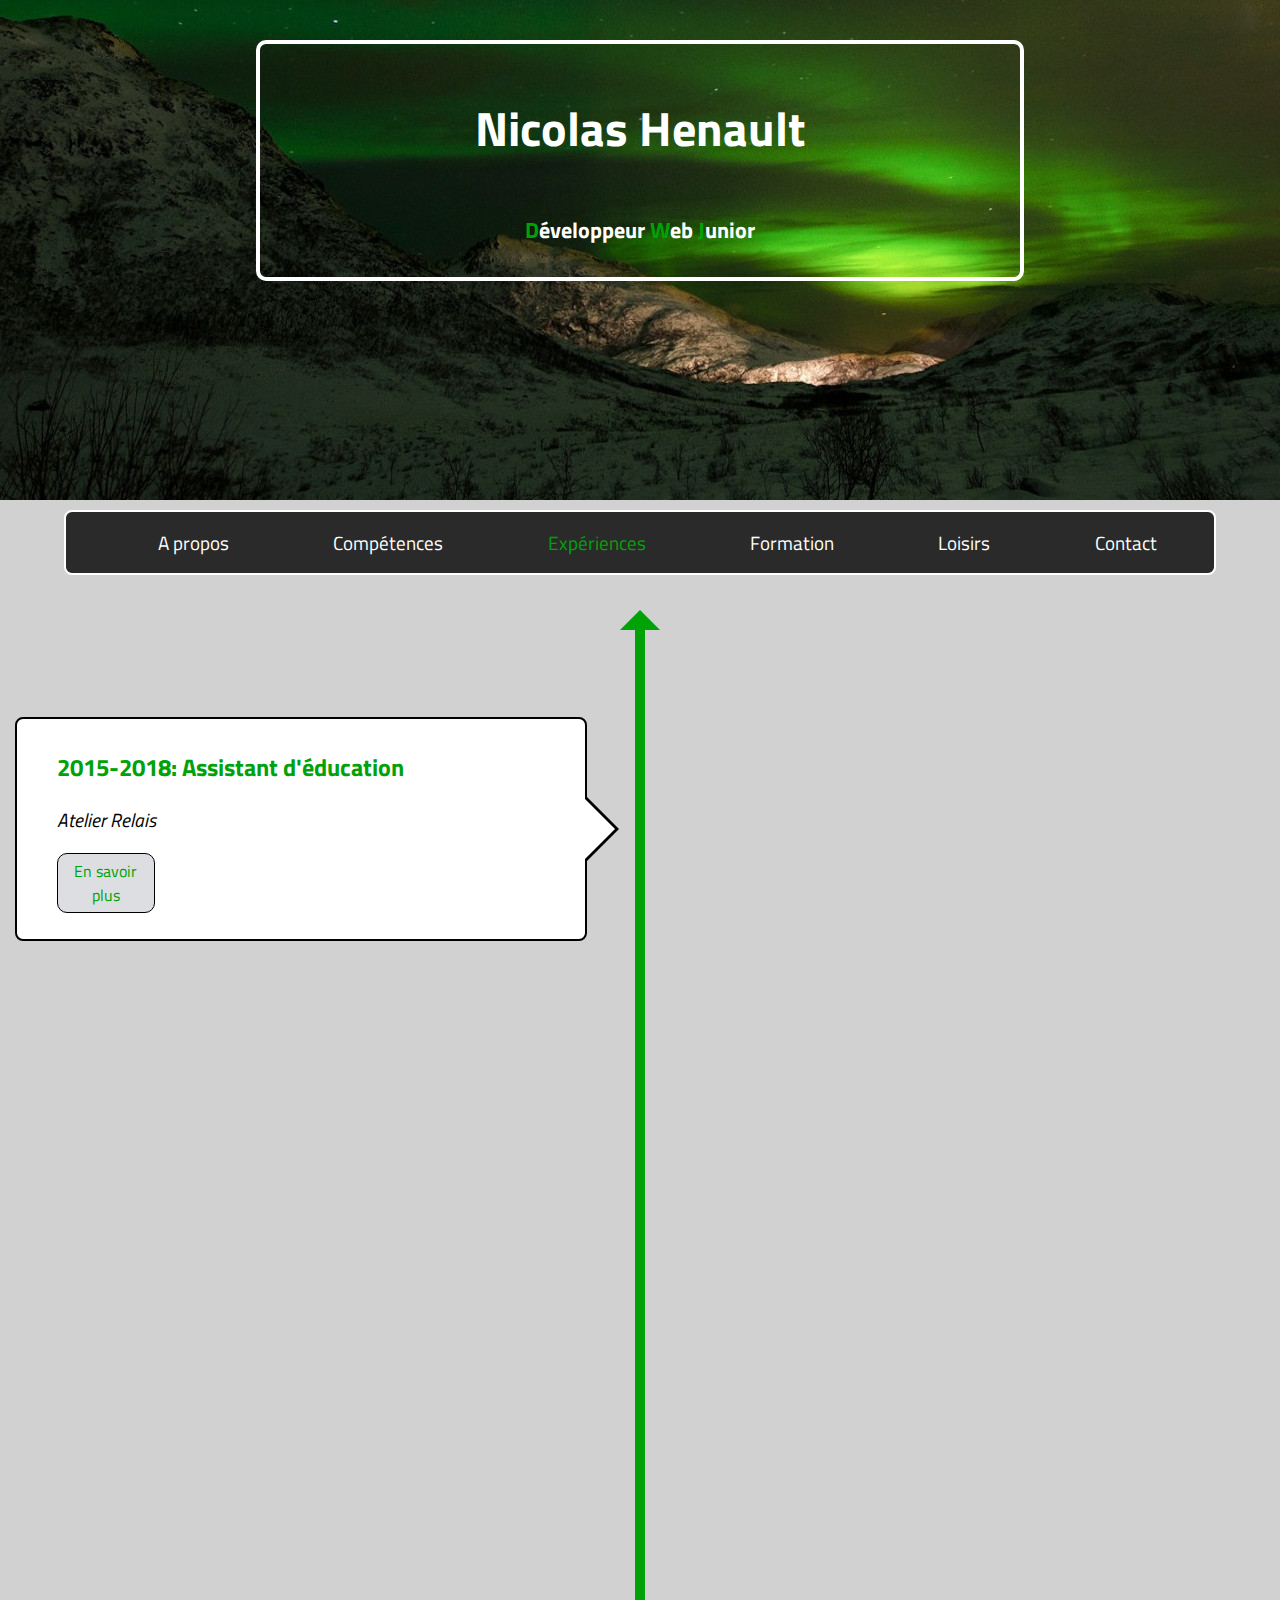
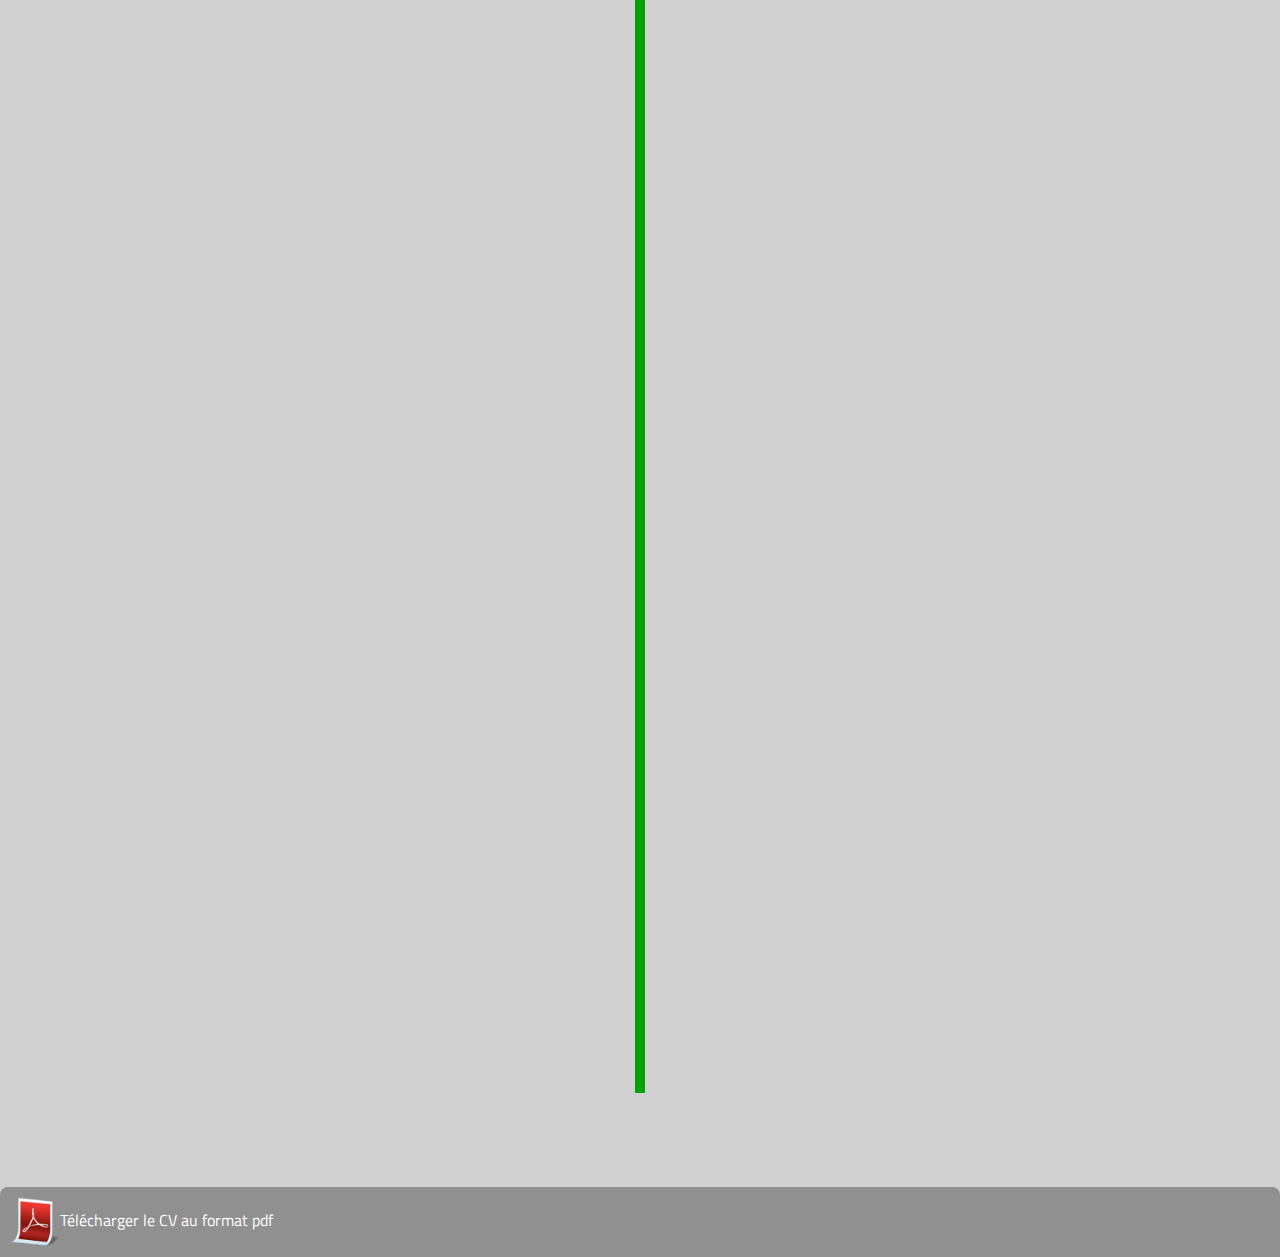
<file: experiences.html>
<!DOCTYPE html>
<html>

<head>
    <meta charset="utf-8">
    <meta name="description" content="Bienvenue sur la page Expériences du CV de Nicolas Henault, développeur web junior!" />
    <meta name="keywords" content="développeur web, CV, Nicolas Henault, expériences" />
    <meta name="viewport" content="width=device-width, initial-scale=1.0">
    <link rel="stylesheet" type="text/css" href="css/commonstyle.css">    
    <script src="https://ajax.googleapis.com/ajax/libs/jquery/1.12.4/jquery.min.js"></script>
    <script src="js/scriptjquery.js"></script>
    <title>Expériences</title>
</head>

<body>
    <header>
        <div id="banniere">
            <div id="logo">
                <h3>Nicolas Henault</h3>
                <h4><span>D</span>éveloppeur <span>W</span>eb <span>J</span>unior</h4>
            </div>
        </div>
        <nav id="nav_mobile">
            <input type="checkbox" id="hamburger1" />
            <label for="hamburger1"></label>
            <ul class="nav-links">
                <li><a href="a_propos.html">A propos</a></li>
                <li><a href="competences.html">Compétences</a></li>
                <li><a href="experiences.html" class="active">Expériences</a></li>
                <li><a href="formation.html">Formation</a></li>
                <li><a href="loisirs.html">Loisirs</a></li>
                <li><a href="contact.html">Contact</a></li>
            </ul>            
        </nav>
        <nav id="nav_normale">
            <ul>
                <li><a href="a_propos.html" class="police_nav">A propos</a></li>
                <li><a href="competences.html" class="police_nav">Compétences</a></li>                
                <li><a href="experiences.html" class="active" class="police_nav">Expériences</a></li>
                <li><a href="formation.html" class="police_nav">Formation</a></li>
                <li><a href="loisirs.html" class="police_nav">Loisirs</a></li>
                <li><a href="contact.html" class="police_nav">Contact</a></li>
            </ul>
        </nav>
    </header>
    <h1>Expériences</h1>
    <main id="page_experience">
        <div id="texte">
            <section id="aed" class="pasdecale" class="element" data-emergence="hidden">
                <h2>2015-2018: Assistant d'éducation</h2>
                <p class="ent">Atelier Relais</p>
                <p class="plus">En savoir plus</p>
                <p class="role">Accompagnement d'élèves décrocheurs: soutien scolaire, travail des parcours avenir et citoyen, mise en place de projets, gestion administrative.</p>           
            </section>
            <section id="tech" class="decale" class="element" data-emergence="hidden">
                <h2>2011-2014: Technicien de labo</h2>
                <p class="ent">Stevia Natura</p>
                <p class="plus">En savoir plus</p>
                <p class="role">Analyses physico-chimiques, R&D et aide à la mise en place de l'Assurance Qualité au laboratoire et en production.</p>
            </section>
            <section id="ass_sci" class="pasdecale" class="element" data-emergence="hidden">
                <h2>2009-2010: Assistant scientifique</h2>
                <p class="ent">Schering Plough</p>
                <p class="plus">En savoir plus</p>
                <p class="role">Rédaction scientifique, analyse et synthèse de données, organisation de réunions et recherche bibliographique.</p>
            </section>
            <section id="ani_sci" class="decale" class="element" data-emergence="hidden">
                <h2>2009-2010: Animateur scientifique</h2>
                <p class="ent">Vulcania</p>
                <p class="plus">En savoir plus</p>
                <p class="role">Animation d'ateliers pédagogiques et d'activités scientifiques pour les groupes scolaires et les particuliers.</p>
            </section>
            <section id="prof" class="pasdecale" class="element" data-emergence="hidden">
                <h2>2006-2008: Professeur de langues</h2>
                <p class="ent">Chine</p>
                <p class="plus">En savoir plus</p>
                <p class="role">Enseignement de l'anglais et du français en école maternelle, auprès d'adolescents et à l'Université de Guilin.</p> 
            </section>
            <section id="exp" class="decale" class="element" data-emergence="hidden">
                <h2>2004-2006: Expériences variées</h2>
                <p class="ent">dans le monde</p>
                <p class="plus">En savoir plus</p>
                <p class="role">Alternance de voyages (Asie et Patagonie) et de missions intérimaires (manutention, restauration, travaux agricoles...)</p>
            </section>
            <section id="ing" class="pasdecale" class="element" data-emergence="hidden">
                <h2>2001-2004: Chef de projet R&D</h2>
                <p class="ent">Nestlé</p>
                <p class="plus">En savoir plus</p>
                <p class="role">Management, reporting (rédaction de brevets, de compte-rendus et de présentations orales), gestion de budget et veille scientifique et concurrentielle.</p>
            </section>
        </div>
        <div id="fleche">
            <div id="pointe"></div>
            <div id="corps"></div>
        </div>
        <div id=texte2></div>
    </main>
    <footer>
        <a href="cv_nicolashenault.pdf"><img src="img/pdf1.png">Télécharger le CV au format pdf</a>
    </footer>
    <script src="js/emergence.js-master/dist/emergence.min.js"></script>
</body>

</html>
</file>
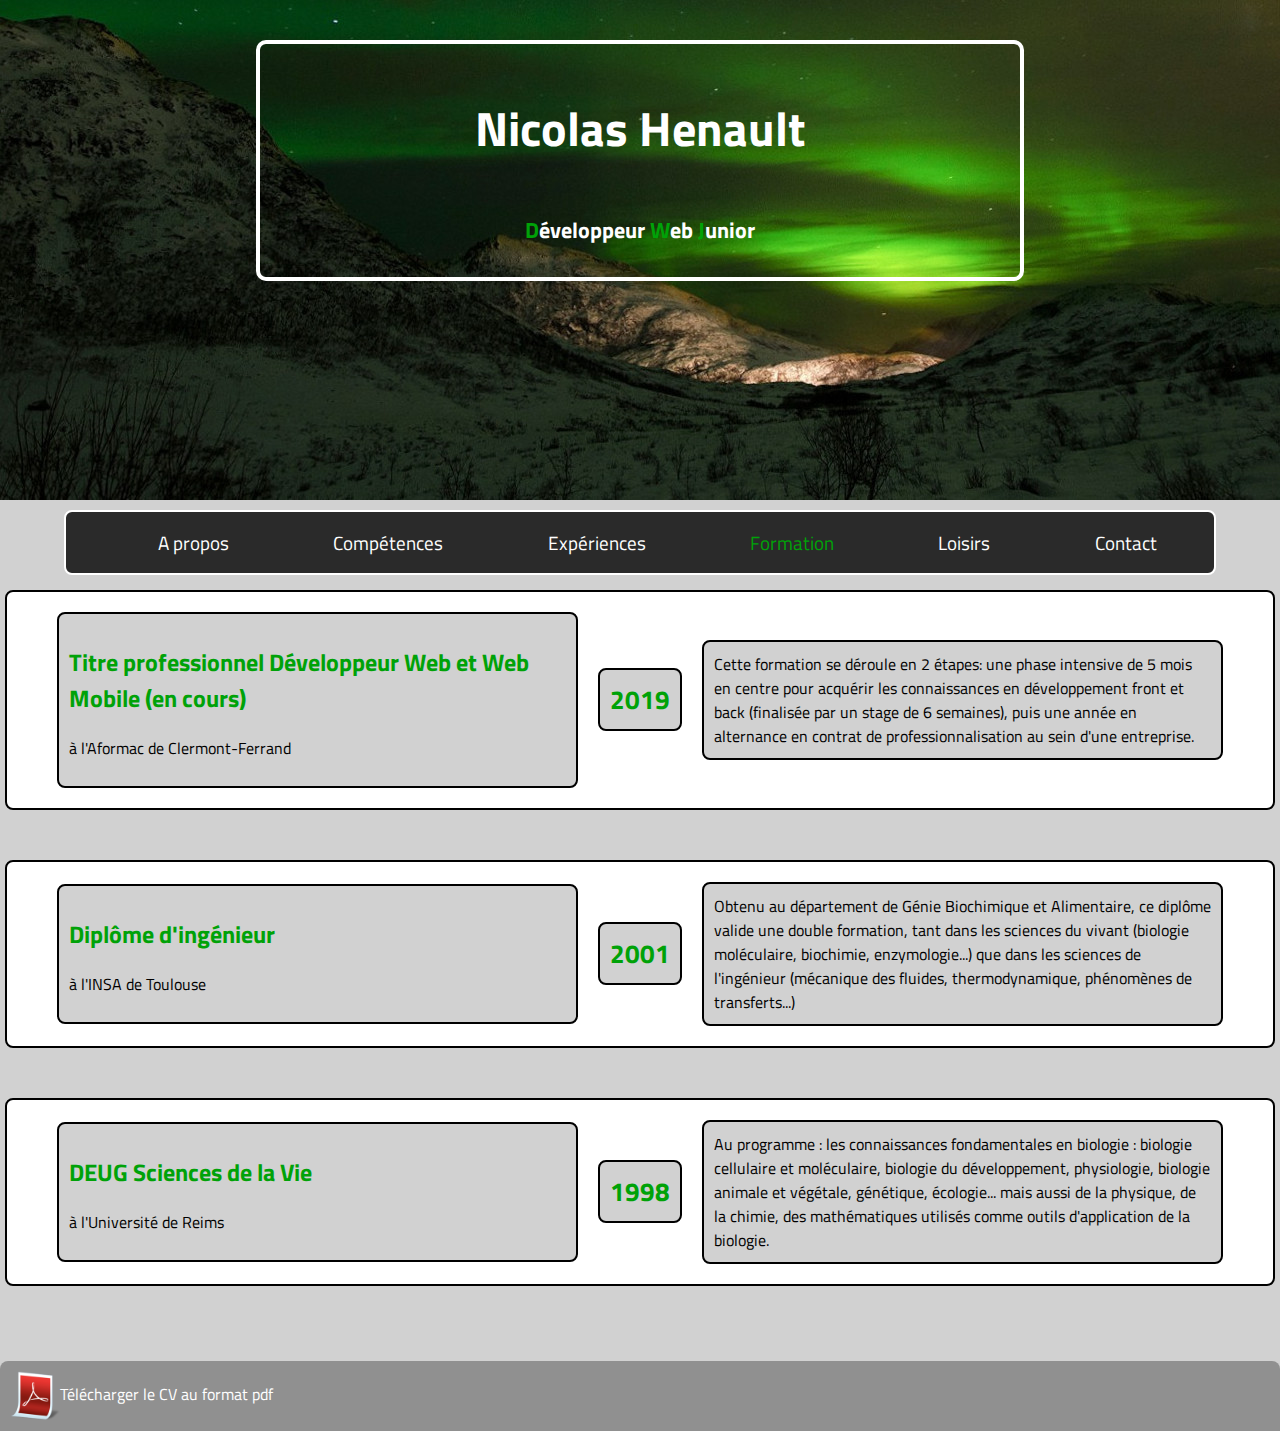
<file: formation.html>
<!DOCTYPE html>
<html>

<head>
    <meta charset="utf-8">
    <meta name="description" content="Bienvenue sur la page formation du CV de Nicolas Henault, développeur web junior!" />
    <meta name="keywords" content="développeur web, CV, Nicolas Henault, formation" />
    <meta name="viewport" content="width=device-width, initial-scale=1.0">
    <link rel="stylesheet" type="text/css" href="css/commonstyle.css">
    <script src="https://ajax.googleapis.com/ajax/libs/jquery/1.12.4/jquery.min.js"></script>
    <script src="js/scriptjquery.js"></script>
    <title>Formation</title>
</head>

<body>
    <header>
        <div id="banniere">
            <div id="logo">
                <h3>Nicolas Henault</h3>
                <h4><span>D</span>éveloppeur <span>W</span>eb <span>J</span>unior</h4>
            </div>
        </div>
        <nav id="nav_mobile">
            <input type="checkbox" id="hamburger1" />
            <label for="hamburger1"></label>
            <ul class="nav-links">
                <li><a href="a_propos.html">A propos</a></li>
                <li><a href="competences.html">Compétences</a></li>
                <li><a href="experiences.html">Expériences</a></li>
                <li><a href="formation.html" class="active">Formation</a></li>
                <li><a href="loisirs.html">Loisirs</a></li>
                <li><a href="contact.html">Contact</a></li>
            </ul>            
        </nav>
        <nav id="nav_normale">
            <ul>
                <li><a href="a_propos.html" class="police_nav">A propos</a></li>                
                <li><a href="competences.html" class="police_nav">Compétences</a></li>
                <li><a href="experiences.html" class="police_nav">Expériences</a></li>
                <li><a href="formation.html" class="active" class="police_nav">Formation</a></li>
                <li><a href="loisirs.html" class="police_nav" >Loisirs</a></li>
                <li><a href="contact.html" class="police_nav">Contact</a></li>
            </ul>
        </nav>
    </header>
    <h1>Formation</h1>
    <main>
        <section class="flex_formation">
            <div class="date">2019</div>
            <div class="intitule">
                <h2>Titre professionnel Développeur Web et Web Mobile (en cours)</h2>
                <p>à l'Aformac de Clermont-Ferrand</p>
            </div>
            <div class="desc">Cette formation se déroule en 2 étapes: une phase intensive de 5 mois en centre pour acquérir les connaissances en développement front et back (finalisée par un stage de 6 semaines), puis une année en alternance en contrat de professionnalisation au sein d'une entreprise.</div>
        </section>       
        <section class="flex_formation">
            <div class="date">2001</div>
            <div class="intitule">
                <h2>Diplôme d'ingénieur</h2>
                <p>à l'INSA de Toulouse</p>
            </div>
            <div class="desc">Obtenu au département de Génie Biochimique et Alimentaire, ce diplôme valide une double formation, tant dans les sciences du vivant (biologie moléculaire, biochimie, enzymologie...) que dans les sciences de l'ingénieur (mécanique des fluides, thermodynamique, phénomènes de transferts...)</div>
        </section>
        <section class="flex_formation">
            <div class="date">1998</div>
            <div class="intitule">
                <h2>DEUG Sciences de la Vie</h2>
                <p>à l'Université de Reims</p>
            </div>
            <div class="desc"> Au programme : les connaissances fondamentales en biologie : biologie cellulaire et moléculaire, biologie du développement, physiologie, biologie animale et végétale, génétique, écologie... mais aussi de la physique, de la chimie, des mathématiques utilisés comme outils d'application de la biologie.</div>
        </section>
    </main>
    <footer>
        <a href="cv_nicolashenault.pdf"><img src="img/pdf1.png">Télécharger le CV au format pdf</a>
    </footer>
</body>

</html>
</file>
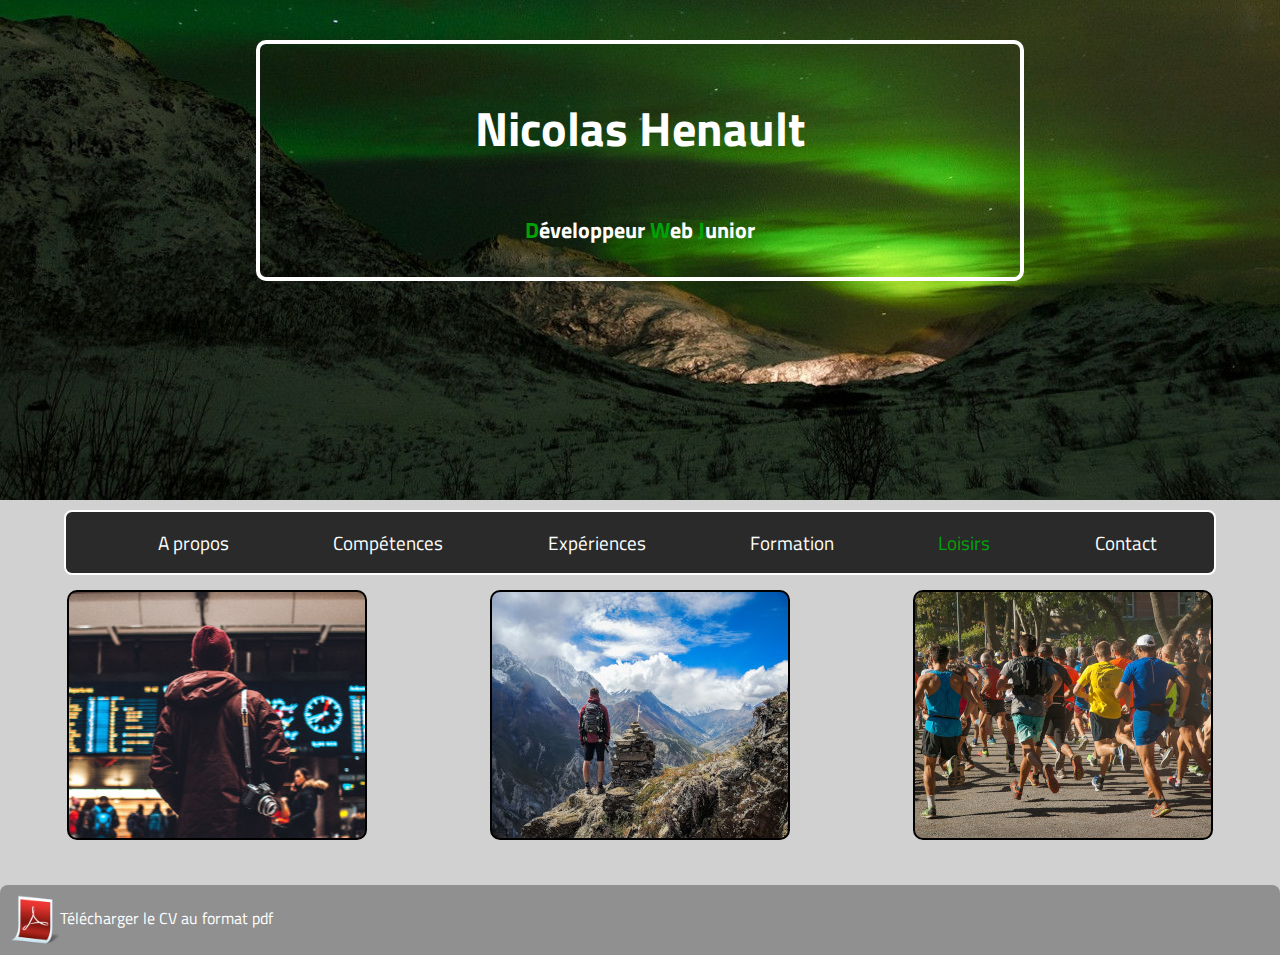
<file: loisirs.html>
<!DOCTYPE html>
<html>

<head>
    <meta charset="utf-8">
    <meta name="description" content="Bienvenue sur la page Loisirs du CV de Nicolas Henault, développeur web junior!" />
    <meta name="keywords" content="développeur web, CV, Nicolas Henault, loisirs" />
    <meta name="viewport" content="width=device-width, initial-scale=1.0">
    <link rel="stylesheet" type="text/css" href="css/commonstyle.css">
    <script src="https://ajax.googleapis.com/ajax/libs/jquery/1.12.4/jquery.min.js"></script>
    <script src="js/scriptjquery.js"></script>
    <title>Loisirs</title>
</head>

<body>
    <header>
        <div id="banniere">
            <div id="logo">
                <h3>Nicolas Henault</h3>
                <h4><span>D</span>éveloppeur <span>W</span>eb <span>J</span>unior</h4>
            </div>
        </div>
        <nav id="nav_mobile">
            <input type="checkbox" id="hamburger1" />
            <label for="hamburger1"></label>
            <ul class="nav-links">
                <li><a href="a_propos.html">A propos</a></li>
                <li><a href="competences.html">Compétences</a></li>
                <li><a href="experiences.html">Expériences</a></li>
                <li><a href="formation.html">Formation</a></li>
                <li><a href="loisirs.html" class="active">Loisirs</a></li>
                <li><a href="contact.html">Contact</a></li>
            </ul>            
        </nav>
        <nav id="nav_normale">
            <ul>
                <li><a href="a_propos.html" class="police_nav">A propos</a></li>                
                <li><a href="competences.html" class="police_nav">Compétences</a></li>
                <li><a href="experiences.html" class="police_nav">Expériences</a></li>
                <li><a href="formation.html" class="police_nav">Formation</a></li>
                <li><a href="loisirs.html" class="active" class="police_nav" >Loisirs</a></li>
                <li><a href="contact.html" class="police_nav">Contact</a></li>
            </ul>
        </nav>
    </header>
    <h1>Loisirs</h1>
    <main id="main_loisirs">
        <div class="loisirs">
            <div id="voyage_img" class="loisirs_img" ></div>
            <div class="loisirs_titre">Voyage</div>
        </div>
        <div class="loisirs">
            <div id="rando_img" class="loisirs_img" ></div>
            <div class="loisirs_titre">Randonnée</div>
        </div>
        <div class="loisirs">
            <div id="running_img" class="loisirs_img" ></div>
            <div class="loisirs_titre">Running</div>
        </div>
    </main>
    <footer>
        <a href="cv_nicolashenault.pdf"><img src="img/pdf1.png">Télécharger le CV au format pdf</a>
    </footer>
</body>

</html>
</file>
<file: css/style.css>
@import url('https://fonts.googleapis.com/css?family=Titillium+Web');
html,body
{
	width: 100%;
	min-height: 100%;
    font-family: 'Titillium Web', sans-serif;
}
body
{
	background-image: url('../img/aurore.jpg');
	background-position: center bottom;
	background-repeat: no-repeat;
	background-size: cover;	
	margin: 0px;
	padding: 0px;
}


/*La navigation*/

#nav_normale ul li
{
	display: inline-block;
	padding-right: 10px;
}

#nav_normale {
	width: 40%;
    background-color: rgba(0, 0, 0, 0.8);
    border: 2px white solid;
    border-radius: 8px; 
    padding-left: 5px; 
    text-align: center; 
    margin: auto;
    margin-top: 10px;
}
#nav_mobile {
	position: absolute;
	top: 10px;
	left: 10px;
}
.police_nav {
	color: white;
	line-height: 50px;
	font-size: 1.2em;
}
#nav_mobile_content a {
	display: block;
	text-decoration: none;
	background-color: black;
    opacity: 0.8;
	padding: 10px;	
}

#nav_mobile:target #nav_mobile_burger {
	display: none;	
}
#nav_mobile:not(target) #nav_mobile_burger {
	display: block;
}
#nav_mobile:not(target) #nav_mobile_content {
	display: none;
}
#nav_mobile:target #nav_mobile_content {
	display: block;
}

.police_nav:hover
{
    color: #00A208;
    text-decoration: underline;
}
#nav_normale
{
   display: none;
}

#nav_mobile {
   display: block;
}
main
{
    text-align: center;
    border: 4px white solid;
    border-radius: 10px;
    width: 50%;
    margin: auto;
    margin-top: 20px;
}
h1
{
    font-weight: bold;
    font-size: 3em;
    color: white;
}
h2
{
    font-weight: bold;
    font-size: 1.5em;
    color: white;
}
h2 span
{
    color: #00A208;
}

footer
{
    background-color: rgba(128, 128, 128, 0.8);
    border-top-right-radius: 8px;
    border-top-left-radius: 8px;
    color: white;
    font-size: 1em;   
    width: 100%;
    position: fixed;
    bottom: 0;
}
img
{
    max-height: 80px;
    vertical-align: middle;
}
a
{
    text-decoration: none;
    color: white;
}


@media only screen and (min-width: 35.5em)
{

    #nav_normale
	{
		display: block;
        width: 90%;
        text-align: center;
        margin: auto;
        margin-bottom: 10px;
        margin-top: 10px;
	}
	#nav_mobile
	{
		display: none;
	}
}

@media only screen and (min-width: 48em)
{    
    #nav_normale ul
    {
        display: flex;  
        justify-content: space-around;
    }
    main
    {
        width: 80%;
    }
    h1
    {    
        font-size: 6em; 
    }
    h2
    {    
        font-size: 3em;   
    }
    footer
    {    
        font-size: 1em;      
    } 
}
@media only screen and (min-width: 64em)
{        
    a
    {
        font-size: 2em;    
    }
    main
    {
        margin-top: 100px;
        width: 50%
    }    
}
</file>
<file: css/commonstyle.css>
@import url('https://fonts.googleapis.com/css?family=Titillium+Web');
* {
  box-sizing: border-box;
}
html,
body {
  width: 100%;
  min-height: 100%;
  font-family: 'Titillium Web', sans-serif;
}
body {
  background-color: #d1d1d1;
  margin: 0;
  padding: 0;
}
h3 {
  font-weight: bold;
  font-size: 1.2em;
  color: white;
}
@media screen and (min-width: 48em) {
  h3 {
    font-size: 3em;
  }
}
h4 {
  font-weight: bold;
  font-size: 0.8em;
  color: white;
}
@media screen and (min-width: 48em) {
  h4 {
    font-size: 1.4em;
  }
}
h4 span {
  color: #00A208;
}
#logo {
  border: 4px white solid;
  border-radius: 10px;
  width: 60%;
  text-align: center;
  margin: auto;
}
#banniere {
  background-image: url('../img/banniere.jpg');
  background-position: center bottom;
  background-repeat: no-repeat;
  background-size: cover;
  margin: 0px;
  padding: 0px;
  padding-top: 40px;
  height: 200px;
}
@media screen and (min-width: 48em) {
  #banniere {
    height: 300px;
  }
}
@media screen and (min-width: 64em) {
  #banniere {
    height: 500px;
  }
}
main {
  margin: auto;
  padding: 5px;
}
h1 {
  margin: auto;
  width: 80%;
  font-size: 2.5em;
  text-align: center;
  text-transform: uppercase;
  border: 1px black solid;
  border-radius: 6px;
  box-shadow: 2px 2px 2px;
  margin-bottom: 10px;
  margin-top: 10px;
  background-color: white;
}
@media screen and (min-width: 35.5em) {
  h1 {
    display: none;
  }
}
img {
  max-height: 50px;
  vertical-align: middle;
}
footer {
  margin-top: 20px;
  padding: 10px;
  background-color: rgba(128, 128, 128, 0.8);
  border-top-right-radius: 8px;
  border-top-left-radius: 8px;
  color: white;
  font-size: 1em;
  width: 100%;
}
footer a {
  text-decoration: none;
  color: white;
}
/*La navigation-------------------------------------------------------*/
.active {
  color: #00A208;
  font-size: 1.2em;
}
#nav_normale {
  width: 40%;
  background-color: rgba(0, 0, 0, 0.8);
  border: 2px white solid;
  border-radius: 8px;
  padding-left: 5px;
  text-align: center;
  margin: auto;
  margin-top: 10px;
  display: none;
}
@media screen and (min-width: 35.5em) {
  #nav_normale ul {
    display: flex;
    justify-content: space-around;
  }
}
#nav_normale ul li {
  display: inline-block;
  padding-right: 10px;
}
#nav_normale a {
  text-decoration: none;
}
@media screen and (min-width: 35.5em) {
  #nav_normale {
    display: block;
    width: 90%;
    text-align: center;
    margin: auto;
    margin-bottom: 10px;
    margin-top: 10px;
    height: auto;
  }
}
.scroll {
  position: fixed;
  top: 0px;
  left: 5%;
  z-index: 800;
}
#nav_mobile {
  position: absolute;
  top: 10px;
  left: 10px;
  margin: auto;
  width: 100%;
  display: block;
}
@media screen and (min-width: 35.5em) {
  #nav_mobile {
    display: none;
  }
}
.police_nav {
  color: white;
  font-size: 1.2em;
}
.police_nav:hover {
  color: #00A208;
  text-decoration: underline;
}
a {
  text-decoration: none;
}
.nav-links {
  display: block;
  position: relative;
  top: 30px;
  left: -50px;
}
.nav-links li {
  list-style: none;
  opacity: 0;
  border-bottom: 1px solid #ddd;
  visibility: hidden;
  transform: translateY(-20px);
  transition: all .3s;
}
.nav-links li a {
  background: grey;
  color: white;
  display: block;
  font-size: 18px;
  font-weight: 700;
  padding: 12px 20px;
  text-align: left;
  width: 100%;
  transition: all .3s;
}
.nav-links li a.active {
  color: #00A208;
}
.nav-links li a:hover {
  color: #00A208;
}
input[type="checkbox"] {
  position: absolute;
  opacity: 0;
  visibility: hidden;
}
input[type="checkbox"]:checked + label {
  border: 4px solid silver;
  border-radius: 50%;
  height: 28px;
  top: 16px;
  left: 18px;
  width: 28px;
  transform: rotate(-135deg);
}
input[type="checkbox"]:checked + label::before {
  background: silver;
  top: 8px;
  left: 4px;
  width: 12px;
}
input[type="checkbox"]:checked + label::after {
  background: silver;
  opacity: 1;
  top: 8px;
  left: 4px;
  visibility: visible;
  width: 12px;
}
input[type="checkbox"]:checked + label:hover {
  border-color: #00A208;
}
input[type="checkbox"]:checked + label:hover::before,
input[type="checkbox"]:checked + label:hover::after {
  background: #00A208;
}
input[type="checkbox"]:checked ~ .nav-links::before {
  opacity: 1;
  visibility: visible;
}
input[type="checkbox"]:checked ~ .nav-links li {
  opacity: 1;
  visibility: visible;
  transform: translateY(0);
}
input[type="checkbox"]:checked ~ .nav-links li:nth-child(1) {
  transition-delay: 0s;
}
input[type="checkbox"]:checked ~ .nav-links li:nth-child(2) {
  transition-delay: 0.1s;
}
input[type="checkbox"]:checked ~ .nav-links li:nth-child(3) {
  transition-delay: 0.2s;
}
input[type="checkbox"]:checked ~ .nav-links li:nth-child(4) {
  transition-delay: 0.3s;
}
input[type="checkbox"]:checked ~ .nav-links li:nth-child(5) {
  transition-delay: 0.3s;
}
input[type="checkbox"]:checked ~ .nav-links li:nth-child(6) {
  transition-delay: 0.3s;
}
label {
  background: none transparent;
  border: 4px solid #00A208;
  border-left: 0 solid transparent;
  border-right: 0 solid transparent;
  cursor: pointer;
  display: block;
  height: 24px;
  position: absolute;
  top: 18px;
  left: 20px;
  width: 24px;
  transition: all .2s;
}
label::before {
  background: #00A208;
  content: '';
  height: 4px;
  left: 0;
  position: absolute;
  top: 6px;
  width: 24px;
  transition: all .2s;
}
label::after {
  background: #00A208;
  content: '';
  height: 4px;
  left: 0;
  position: absolute;
  top: 6px;
  opacity: 0;
  visibility: hidden;
  width: 100%;
  transform: rotate(90deg);
  transition: all .2s;
}
/*Pour la page a propos---------------------*/
#main_apropos {
  text-align: center;
}
#topo {
  text-align: justify;
  margin: 10px;
  padding: 8px;
  background-color: white;
  font-style: italic;
  border: 2px solid black;
  border-radius: 8px;
  box-shadow: 4px 4px 4px;
}
@media screen and (min-width: 64em) {
  #topo {
    padding: 20px;
    width: 80%;
  }
}
#topo_img {
  margin: 10px;
  border: 2px black solid;
  border-radius: 8px;
  box-shadow: 4px 4px 4px;
  max-height: 400px;
}
@media screen and (min-width: 64em) {
  #topo_flex {
    display: flex;
    flex-direction: row;
    justify-content: space-around;
  }
}
/*Pour la page compétences------------------------------------------------*/
#skills {
  font-weight: bold;
}
#skills h2 {
  text-align: center;
}
#skills img {
  margin-right: 5px;
  vertical-align: middle;
}
@media screen and (min-width: 64em) {
  #skills {
    display: flex;
  }
}
@media screen and (min-width: 64em) {
  #skills section {
    margin: 10px;
  }
}
.barre_fond {
  border: 2px solid gray;
  height: 20px;
  margin-top: 5px;
  margin-bottom: 30px;
  width: 100%;
}
.barre_prog {
  height: 16px;
  width: 0%;
  background-color: #00A208;
}
.barre_prog[data-emergence=hidden] {
  visibility: hidden;
}
.barre_prog[data-emergence=visible] {
  animation: progress 2s;
}
#html {
  width: 70%;
}
#css {
  width: 70%;
}
#js {
  width: 50%;
}
#php {
  width: 20%;
}
#mysql {
  width: 20%;
}
#wordpress {
  width: 70%;
}
#anglais {
  width: 90%;
}
#mandarin {
  width: 70%;
}
#espagnol {
  width: 50%;
}
@keyframes progress {
  0% {
    width: 0%;
  }
  100% {
    --width: 100%;
  }
}
/*Pour la page expériences-----------------------------------------------*/
section {
  background-color: white;
  border: 2px solid black;
  border-radius: 8px;
  padding: 10px 40px;
  margin: auto;
  margin-bottom: 50px;
  width: 100%;
}
@media screen and (min-width: 48em) {
  section {
    position: relative;
  }
}
@media screen and (min-width: 48em) {
  .pasdecale:after,
  .pasdecale:before {
    left: 100%;
    top: 50%;
    border: solid transparent;
    content: "";
    height: 0;
    width: 0;
    position: absolute;
    pointer-events: none;
  }
  .pasdecale:after {
    border-color: rgba(136, 183, 213, 0);
    border-left-color: white;
    border-width: 30px;
    margin-top: -30px;
  }
  .pasdecale:before {
    border-color: rgba(194, 225, 245, 0);
    border-left-color: black;
    border-width: 34px;
    margin-top: -34px;
  }
}
@media screen and (min-width: 48em) {
  .decale {
    position: relative;
    left: 118%;
  }
  .decale:after,
  .decale:before {
    right: 100%;
    top: 50%;
    border: solid transparent;
    content: "";
    height: 0;
    width: 0;
    position: absolute;
    pointer-events: none;
  }
  .decale:after {
    border-color: rgba(136, 183, 213, 0);
    border-right-color: white;
    border-width: 30px;
    margin-top: -30px;
  }
  .decale:before {
    border-color: rgba(194, 225, 245, 0);
    border-right-color: black;
    border-width: 34px;
    margin-top: -34px;
  }
}
.ent {
  font-style: italic;
  font-size: 1.2em;
}
.plus {
  width: 20%;
  border: 1px solid black;
  border-radius: 10px;
  padding: 5px 8px;
  text-decoration: none;
  background-color: #dcdee2;
  color: #00A208;
  text-align: center;
  display: none;
}
@media screen and (min-width: 48em) {
  .plus {
    display: block;
  }
}
@media screen and (min-width: 48em) {
  .role {
    position: absolute;
    border: 2px black solid;
    border-radius: 10px;
    background-color: white;
    padding: 5px 8px;
    display: none;
  }
}
h2 {
  color: #00A208;
}
@media screen and (min-width: 48em) {
  #page_experience {
    display: flex;
    justify-content: space-between;
  }
}
@media screen and (min-width: 48em) {
  #texte {
    width: 45%;
    margin-left: 10px;
    margin-top: 10%;
    margin-bottom: 10%;
  }
}
@media screen and (min-width: 48em) {
  #texte2 {
    width: 45%;
    margin-right: 10px;
    margin-top: 10%;
    margin-bottom: 10%;
  }
}
@media screen and (min-width: 48em) {
  #fleche #pointe {
    width: 0px;
    height: 0px;
    border-left: 20px solid transparent;
    border-top: 20px solid transparent;
    border-right: 20px solid transparent;
    border-bottom: 20px solid #00A208;
  }
}
@media screen and (min-width: 48em) {
  #fleche #corps {
    width: 10px;
    height: 95%;
    background-color: #00A208;
    margin: auto;
  }
}
/*Pour la page formation-------------------------------------------------*/
.date {
  color: #00A208;
  font-size: 1.6em;
  font-weight: bold;
}
@media screen and (min-width: 64em) {
  .flex_formation div {
    border: 2px black solid;
    border-radius: 8px;
    margin: 10px;
    padding: 10px;
  }
}
@media screen and (min-width: 64em) {
  .flex_formation {
    display: flex;
    flex-direction: row;
    align-items: center;
  }
}
@media screen and (min-width: 64em) {
  .date {
    order: 2;
    background-color: #d1d1d1;
  }
}
@media screen and (min-width: 64em) {
  .intitule {
    width: 60%;
    background-color: #d1d1d1;
  }
}
@media screen and (min-width: 64em) {
  .desc {
    order: 3;
    width: 60%;
    background-color: #d1d1d1;
  }
}
/*Pour la page loisirs---------------------------------------------------*/
#main_loisirs {
  display: flex;
  flex-direction: column;
}
@media screen and (min-width: 64em) {
  #main_loisirs {
    flex-direction: row;
  }
}
#voyage_img {
  background-image: url("../img/voyage_mini.jpg");
}
#rando_img {
  background-image: url("../img/rando_mini.jpg");
}
#running_img {
  background-image: url("../img/running_mini.jpg");
}
.loisirs_img {
  width: 300px;
  height: 250px;
  background-position: center;
  border: 2px black solid;
  border-radius: 10px;
}
.loisirs_titre {
  width: 300px;
  height: 50px;
  background-color: rgba(128, 128, 128, 0.8);
  color: white;
  text-align: center;
  line-height: 50px;
  border: 2px rgba(128, 128, 128, 0.8) solid;
  border-radius: 10px;
  position: relative;
  transition-property: transform;
  transition-duration: 1s;
}
.loisirs {
  width: 300px;
  height: 250px;
  overflow: hidden;
  margin: auto;
  margin-bottom: 20px;
}
.loisirs:hover .loisirs_titre {
  transform: translateY(-50px);
}
/*Pour la page Contact---------------------------------------------------*/
#contact {
  display: flex;
  flex-direction: column;
}
@media screen and (min-width: 48em) {
  #contact {
    flex-direction: row;
    justify-content: center;
    align-items: flex-start;
  }
}
#coordonnees {
  margin: 10px;
  padding: 10px;
  text-align: left;
  border: 1px black solid;
  border-radius: 6px;
  box-shadow: 2px 2px 2px;
  background-color: white;
}
@media screen and (min-width: 48em) {
  #coordonnees {
    width: 40%;
    margin-top: 20px;
  }
}
@media screen and (min-width: 64em) {
  #coordonnees {
    width: 30%;
  }
}
#coordonnees a {
  text-decoration: underline;
  color: blue;
}
form {
  padding: 10px;
}
fieldset {
  border: 1px black solid;
  border-radius: 6px;
  box-shadow: 2px 2px 2px;
  background-color: white;
}
legend {
  font-weight: bold;
}
input:hover,
textarea:hover,
select:hover {
  border: 1px solid #00A208;
}
#envoyer {
  height: 40px;
  border-radius: 8px;
  background-image: radial-gradient(#ffffff, #00a208);
}
@media screen and (min-width: 35.5em) {
  #message {
    width: 80%;
  }
}
@media screen and (min-width: 48em) {
  #formulaire {
    width: 60%;
  }
}
#popup_conf_content {
  display: none;
  position: absolute;
  width: 80%;
  height: auto;
  top: 100%;
  z-index: 990;
  left: 10%;
  border: 1px black solid;
  border-radius: 5px;
  background-color: white;
  padding: 10px;
  text-align: justify;
}
#opacite {
  display: none;
  position: fixed;
  top: 0;
  left: 0;
  width: 100%;
  height: 100%;
  z-index: 900;
  background-color: grey;
  opacity: 0.8;
}
.close {
  width: 4%;
  text-align: left;
  cursor: pointer;
}
#result {
  color: red;
  padding: 10px;
  margin-top: 10px;
}
#confidentialite {
  position: relative;
  opacity: 1;
  visibility: visible;
}
#popup_conf {
  color: blue;
  cursor: pointer;
}
.decale[data-emergence=hidden] {
  visibility: hidden;
}
.decale[data-emergence=visible] {
  -webkit-animation: zoomIn 1s;
  animation: zoomIn 1s;
}
.pasdecale[data-emergence=hidden] {
  visibility: hidden;
}
.pasdecale[data-emergence=visible] {
  -webkit-animation: zoomIn 1s;
  animation: zoomIn 1s;
}
@-webkit-keyframes zoomIn {
  from {
    opacity: 0;
    -webkit-transform: scale3d(0.3, 0.3, 0.3);
    transform: scale3d(0.3, 0.3, 0.3);
  }
  50% {
    opacity: 1;
  }
}
@keyframes zoomIn {
  from {
    opacity: 0;
    -webkit-transform: scale3d(0.3, 0.3, 0.3);
    transform: scale3d(0.3, 0.3, 0.3);
  }
  50% {
    opacity: 1;
  }
}
.zoomIn {
  -webkit-animation-name: zoomIn;
  animation-name: zoomIn;
}
#ml {
  display: inline-block;
  cursor: pointer;
}
#mentionslegales {
  display: none;
  color: black;
  position: absolute;
  width: 80%;
  height: 70%;
  overflow: scroll;
  overflow-x: hidden;
  top: 100%;
  z-index: 990;
  left: 10%;
  border: 1px black solid;
  border-radius: 5px;
  background-color: white;
  padding: 10px;
  text-align: justify;
}
#mentionslegales a {
  color: blue;
}
#mentionslegales h3 {
  color: black;
}
</file>
<file: js/emergence.js-master/docs/dist/css/demo.min.css>
body,html{overflow-x:hidden}.footer,.header,.page__bg{-webkit-backface-visibility:hidden;-moz-backface-visibility:hidden}.header .logo,a,body{color:#272822}a,a.btn{text-decoration:none}a,abbr,acronym,address,applet,article,aside,audio,b,big,blockquote,body,canvas,caption,center,cite,code,dd,del,details,dfn,div,dl,dt,em,embed,fieldset,figcaption,figure,footer,form,h1,h2,h3,h4,h5,h6,header,hgroup,html,i,iframe,img,ins,kbd,label,legend,li,main,mark,menu,nav,object,ol,output,p,pre,q,ruby,s,samp,section,small,span,strike,strong,sub,summary,sup,table,tbody,td,tfoot,th,thead,time,tr,tt,u,ul,var,video{margin:0;padding:0;border:0;font:inherit;vertical-align:baseline}article,aside,code,details,figcaption,figure,footer,header,hgroup,main,menu,nav,section{display:block}ol,ul{list-style:none}blockquote,q{quotes:none}blockquote:after,blockquote:before,q:after,q:before{content:'';content:none}table{border-collapse:collapse;border-spacing:0}a{background-color:transparent;-webkit-transition:color .4s;-o-transition:color .4s;-moz-transition:color .4s;transition:color .4s}a:active,a:hover{outline:0}b,strong{font-weight:700}img{border:0;max-width:100%;height:auto;vertical-align:middle}svg:not(:root){overflow:hidden}button,input,select,textarea{font-family:inherit;font-size:inherit;line-height:inherit}*,:after,:before{-webkit-box-sizing:border-box;-moz-box-sizing:border-box;box-sizing:border-box}html{-webkit-text-size-adjust:100%;-moz-text-size-adjust:100%;-ms-text-size-adjust:100%;text-size-adjust:100%;font-smoothing:antialiased;tap-highlight-color:transparent;min-height:100%;font-size:20px;text-rendering:optimizeLegibility}@media (min-width:480px){html{font-size:24px}}@media (min-width:800px){html{font-size:26px}}@media (min-width:1280px){html{font-size:28px}}@media (min-width:1440px){html{font-size:32px}}body{font-family:Raleway,sans-serif;font-weight:600;line-height:1.4;background-color:#fff;height:100%;-webkit-font-smoothing:antialiased;text-align:center}.header .logo,h1{font-family:"Pirata One",cursive;font-weight:400;letter-spacing:-.03em}a.btn,h1{line-height:1}h1{font-size:2.37037rem}@media (min-width:480px){h1{font-size:3.16049rem}}@media (min-width:1024px){h1{font-size:4.21399rem}}p{padding-top:1.33333rem}.footer,.header{width:100%;height:100px;display:-webkit-box;display:-webkit-flex;display:-moz-box;display:-ms-flexbox;display:flex;-webkit-box-pack:justify;-webkit-justify-content:space-between;-moz-box-pack:justify;-ms-flex-pack:justify;justify-content:space-between;-webkit-box-align:center;-webkit-align-items:center;-moz-box-align:center;-ms-flex-align:center;align-items:center;padding-left:36px;padding-right:36px;position:fixed;backface-visibility:hidden;z-index:40;left:0;right:0;-webkit-transition:-webkit-transform 1.2s cubic-bezier(.58,.3,.005,1);-o-transition:-o-transform 1.2s cubic-bezier(.58,.3,.005,1);-moz-transition:transform 1.2s cubic-bezier(.58,.3,.005,1),-moz-transform 1.2s cubic-bezier(.58,.3,.005,1);transition:transform 1.2s cubic-bezier(.58,.3,.005,1);transition:transform 1.2s cubic-bezier(.58,.3,.005,1),-webkit-transform 1.2s cubic-bezier(.58,.3,.005,1),-moz-transform 1.2s cubic-bezier(.58,.3,.005,1),-o-transform 1.2s cubic-bezier(.58,.3,.005,1)}.page,.page__content{position:relative}.header{top:0;-webkit-transform:translateY(-150%) translateZ(0);-moz-transform:translateY(-150%) translateZ(0);transform:translateY(-150%) translateZ(0)}.header .logo{font-size:1.33333rem}.header a.btn{color:#fff}.footer{font-size:.75rem;bottom:0;-webkit-transform:translateY(150%) translateZ(0);-moz-transform:translateY(150%) translateZ(0);transform:translateY(150%) translateZ(0);color:#aaa;font-weight:600}.footer p{padding-top:0}.footer a,.footer a:hover{color:#272822}.scrolled .footer,.scrolled .header{-webkit-transform:translateY(0) translateZ(0);-moz-transform:translateY(0) translateZ(0);transform:translateY(0) translateZ(0)}.page__content{z-index:30;padding-bottom:5.61866rem}.page__bg{position:fixed;backface-visibility:hidden;z-index:10;top:36px;left:36px;right:36px;bottom:36px;background-color:#fcd4ee}@media (max-width:799px){.footer,.header{padding-left:.75rem;padding-right:.75rem}.page__bg{top:.75rem;left:.75rem;right:.75rem;bottom:.75rem}}.container{width:100%;margin:0 auto;padding-left:2.37037rem;padding-right:2.37037rem;max-width:31.56929rem}.container--fluid{position:relative;max-width:100%}@media (min-width:800px){.container{padding-left:3.16049rem;padding-right:3.16049rem}.container--fluid{max-width:90%}}.container:after,.container:before{content:" ";display:table}.container:after{clear:both}.fullscreen{width:100%;height:100vh;display:-webkit-box;display:-webkit-flex;display:-moz-box;display:-ms-flexbox;display:flex;-webkit-box-align:center;-webkit-align-items:center;-moz-box-align:center;-ms-flex-align:center;align-items:center;position:relative}@media (max-width:799px){.fullscreen{height:auto;padding-top:5.61866rem;padding-bottom:4.21399rem}}.fullscreen a.btn{margin-top:1.77778rem}.offset{position:fixed;-webkit-backface-visibility:hidden;-moz-backface-visibility:hidden;backface-visibility:hidden;z-index:20;background-color:#fff;left:36px;right:36px;height:100px;-webkit-transform:translateY(0) translateZ(0);-moz-transform:translateY(0) translateZ(0);transform:translateY(0) translateZ(0);-webkit-transition:-webkit-transform 1.2s cubic-bezier(.58,.3,.005,1);-o-transition:-o-transform 1.2s cubic-bezier(.58,.3,.005,1);-moz-transition:transform 1.2s cubic-bezier(.58,.3,.005,1),-moz-transform 1.2s cubic-bezier(.58,.3,.005,1);transition:transform 1.2s cubic-bezier(.58,.3,.005,1);transition:transform 1.2s cubic-bezier(.58,.3,.005,1),-webkit-transform 1.2s cubic-bezier(.58,.3,.005,1),-moz-transform 1.2s cubic-bezier(.58,.3,.005,1),-o-transform 1.2s cubic-bezier(.58,.3,.005,1);overflow:visible}.offset__top{top:-64px}.offset__bottom{bottom:-64px}.scrolled .offset__top{-webkit-transform:translateY(64px) translateZ(0);-moz-transform:translateY(64px) translateZ(0);transform:translateY(64px) translateZ(0)}.scrolled .offset__bottom{-webkit-transform:translateY(-64px) translateZ(0);-moz-transform:translateY(-64px) translateZ(0);transform:translateY(-64px) translateZ(0)}a.btn{display:inline-block;-moz-border-radius:1.77778rem;border-radius:1.77778rem;font-size:1rem;color:#fcd4ee;background-color:#272822;-webkit-transition:color .4s;-o-transition:color .4s;-moz-transition:color .4s;transition:color .4s;padding:.5625rem 2.37037rem}a.btn:hover{color:#fff}a.btn--small{font-size:.5625rem;padding:.42188rem 1rem}.column{float:left;width:33.333333%;padding-left:.5625rem;padding-right:.5625rem}.column.column2{padding-top:11.5%}.column.column3{padding-top:22.9%}@media (max-width:799px){.offset{left:.75rem;right:.75rem}.column{width:50%;padding-left:.31641rem;padding-right:.31641rem}.column.column2{display:none}.column.column3{padding-top:28%}}.shape{width:100%;height:0;padding-bottom:100%;margin-bottom:1.33333rem;position:relative}.shape svg,.shape__svg{top:0;left:0;width:100%;height:100%}@media (min-width:800px){.shape{margin-bottom:2.37037rem}}.shape__svg{position:absolute;z-index:10;-webkit-transform:scale(.3) translateZ(0);-moz-transform:scale(.3) translateZ(0);transform:scale(.3) translateZ(0);-webkit-transition:-webkit-transform .6s cubic-bezier(.58,.3,.005,1);-o-transition:-o-transform .6s cubic-bezier(.58,.3,.005,1);-moz-transition:transform .6s cubic-bezier(.58,.3,.005,1),-moz-transform .6s cubic-bezier(.58,.3,.005,1);transition:transform .6s cubic-bezier(.58,.3,.005,1);transition:transform .6s cubic-bezier(.58,.3,.005,1),-webkit-transform .6s cubic-bezier(.58,.3,.005,1),-moz-transform .6s cubic-bezier(.58,.3,.005,1),-o-transform .6s cubic-bezier(.58,.3,.005,1)}.shape svg{position:absolute;-webkit-transform:scale3d(1,1,1) translateZ(0);-moz-transform:scale3d(1,1,1) translateZ(0);transform:scale3d(1,1,1) translateZ(0)}.shape[data-emergence=visible] .shape__svg{-webkit-transform:scale(.9) translateZ(0);-moz-transform:scale(.9) translateZ(0);transform:scale(.9) translateZ(0)}.shape[data-emergence=visible] svg{-webkit-animation:jello-horizontal .6s both cubic-bezier(.58,.3,.005,1);-moz-animation:jello-horizontal .6s both cubic-bezier(.58,.3,.005,1);-o-animation:jello-horizontal .6s both cubic-bezier(.58,.3,.005,1);animation:jello-horizontal .6s both cubic-bezier(.58,.3,.005,1)}.shape.shape--square svg path{fill:#fff}.shape.shape--triangle svg path{fill:#00ddd0}.shape.shape--circle svg circle{fill:#272822}.shape:after,.shape:before{display:block;content:"";position:absolute;top:50%;left:50%;-webkit-transform:translateX(-50%) translateY(-50%) translateZ(0);-moz-transform:translateX(-50%) translateY(-50%) translateZ(0);transform:translateX(-50%) translateY(-50%) translateZ(0);background-color:#fcd4ee;z-index:20}.shape:before{width:.5625rem;height:1px}.shape:after{height:.5625rem;width:1px}@-webkit-keyframes jello-horizontal{0%,100%{-webkit-transform:scale3d(1,1,1) translateZ(0);transform:scale3d(1,1,1) translateZ(0)}25%{-webkit-transform:scale3d(1.1,.9,1) translateZ(0);transform:scale3d(1.1,.9,1) translateZ(0)}50%{-webkit-transform:scale3d(.95,1.05,1) translateZ(0);transform:scale3d(.95,1.05,1) translateZ(0)}75%{-webkit-transform:scale3d(1.02,.98,1) translateZ(0);transform:scale3d(1.02,.98,1) translateZ(0)}}@-moz-keyframes jello-horizontal{0%,100%{-moz-transform:scale3d(1,1,1) translateZ(0);transform:scale3d(1,1,1) translateZ(0)}25%{-moz-transform:scale3d(1.1,.9,1) translateZ(0);transform:scale3d(1.1,.9,1) translateZ(0)}50%{-moz-transform:scale3d(.95,1.05,1) translateZ(0);transform:scale3d(.95,1.05,1) translateZ(0)}75%{-moz-transform:scale3d(1.02,.98,1) translateZ(0);transform:scale3d(1.02,.98,1) translateZ(0)}}@-o-keyframes jello-horizontal{0%,100%{transform:scale3d(1,1,1) translateZ(0)}25%{transform:scale3d(1.1,.9,1) translateZ(0)}50%{transform:scale3d(.95,1.05,1) translateZ(0)}75%{transform:scale3d(1.02,.98,1) translateZ(0)}}@keyframes jello-horizontal{0%,100%{-webkit-transform:scale3d(1,1,1) translateZ(0);-moz-transform:scale3d(1,1,1) translateZ(0);transform:scale3d(1,1,1) translateZ(0)}25%{-webkit-transform:scale3d(1.1,.9,1) translateZ(0);-moz-transform:scale3d(1.1,.9,1) translateZ(0);transform:scale3d(1.1,.9,1) translateZ(0)}50%{-webkit-transform:scale3d(.95,1.05,1) translateZ(0);-moz-transform:scale3d(.95,1.05,1) translateZ(0);transform:scale3d(.95,1.05,1) translateZ(0)}75%{-webkit-transform:scale3d(1.02,.98,1) translateZ(0);-moz-transform:scale3d(1.02,.98,1) translateZ(0);transform:scale3d(1.02,.98,1) translateZ(0)}}
</file>
